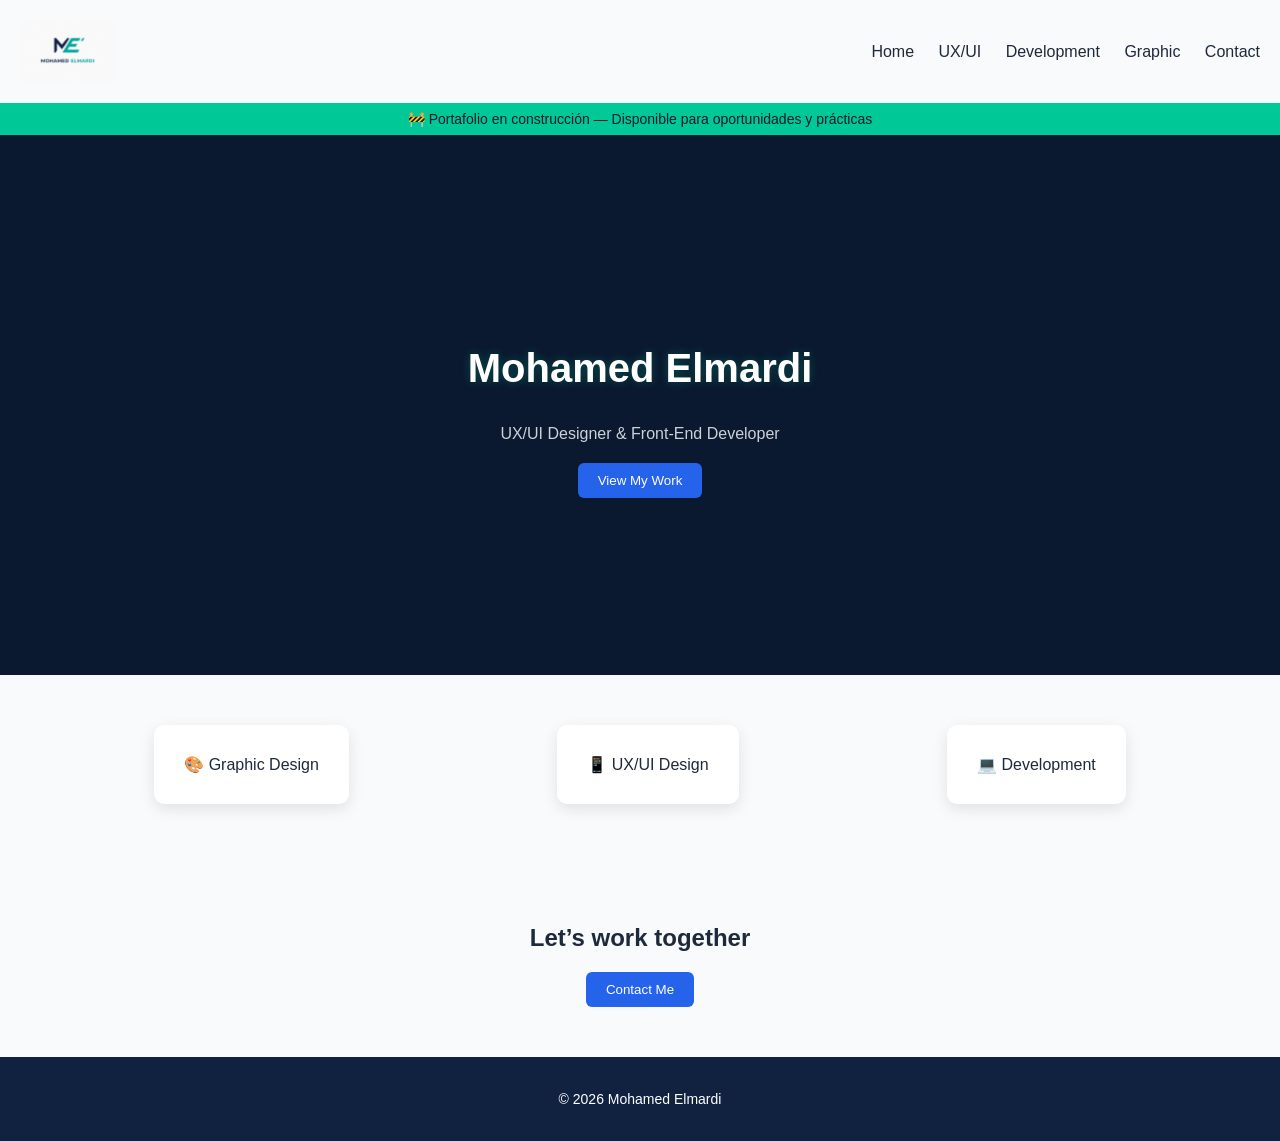
<file: index.html>
<!DOCTYPE html>
<html lang="en">
<head>
  <meta charset="UTF-8">
  <title>Mohamed Elmardi</title>
  <link rel="stylesheet" href="style.css">
</head>

<body>

<header class="navbar">
  <img src="image/Logo moderno con iniciales _ME_.png" alt="logo" width="95">
<nav>
  <a href="index.html">Home</a>
  <a href="ux-ui.html">UX/UI</a>
  <a href="dev.html">Development</a>
  <a href="graphic.html">Graphic</a>
  <a href="contact.html">Contact</a>
</nav>
</header>
<div class="work-in-progress">
  🚧 Portafolio en construcción — Disponible para oportunidades y prácticas
</div>
  
<section class="hero">
  <div class="hero-text">
    <h1>Mohamed Elmardi</h1>
    <p>UX/UI Designer & Front-End Developer</p>
    <a href="ux-ui.html">
    <button>View My Work</button>
    </a>
  </div>
</section>

<section class="services">

  <a href="graphic.html" class="card">
    🎨 Graphic Design
  </a>

  <a href="ux-ui.html" class="card">
    📱 UX/UI Design
  </a>

  <a href="dev.html" class="card">
    💻 Development
  </a>

</section>

<section class="contact">
  <h2>Let’s work together</h2>
  <a href="#">
    <button>Contact Me</button>
  </a>
</section>

<script>
const elements = document.querySelectorAll(".card");

const observer = new IntersectionObserver(entries => {
  entries.forEach(entry => {
    if(entry.isIntersecting){
      entry.target.classList.add("show");
    }
  });
});

elements.forEach(el => observer.observe(el));
</script>

<footer class="footer">
  <p>© 2026 Mohamed Elmardi</p>
</footer>
</body>
</html>
</file>
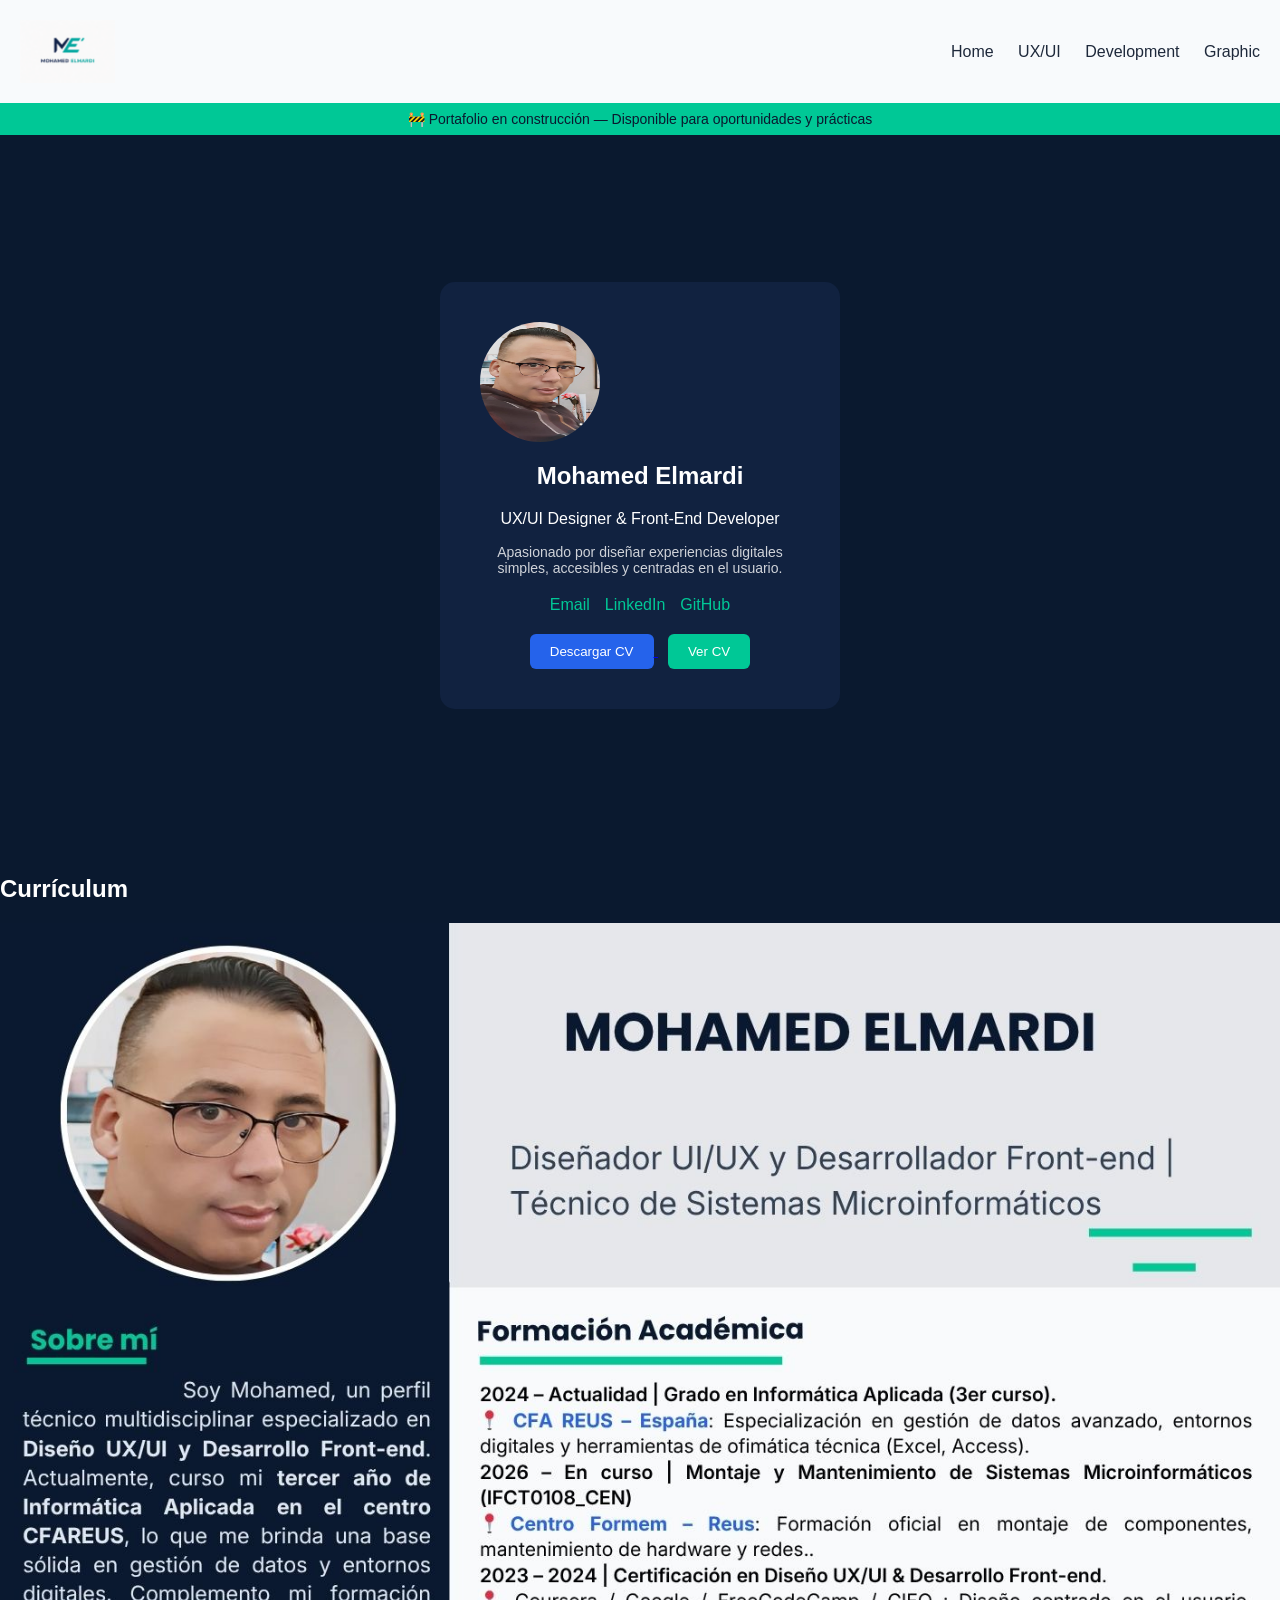
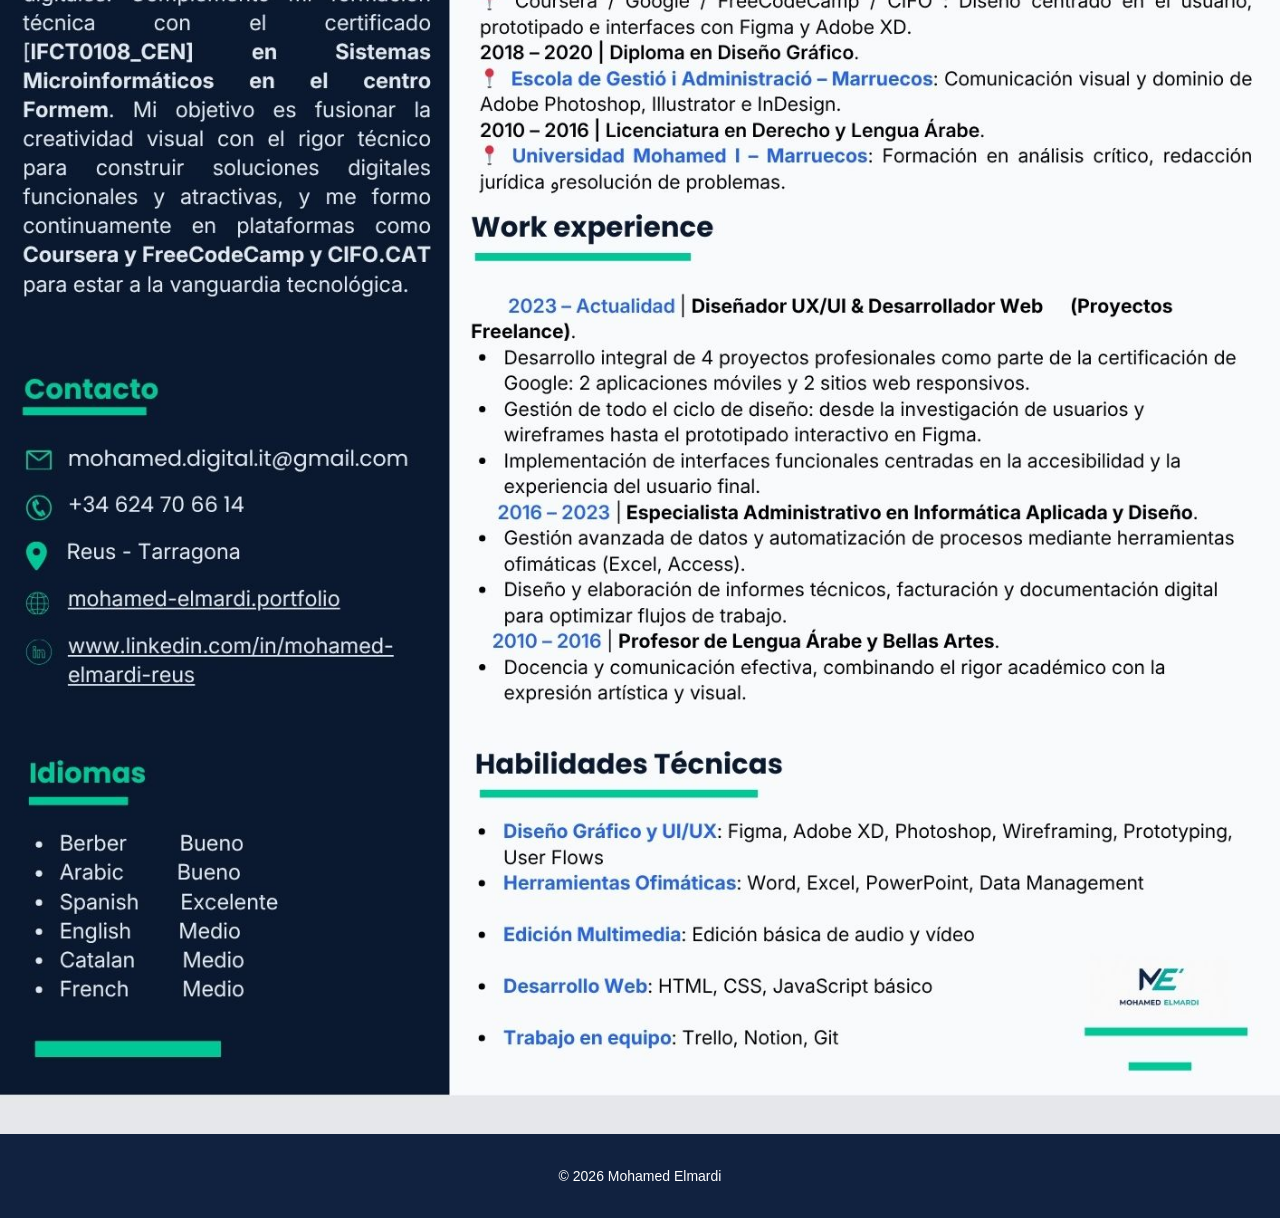
<file: contact.html>
<!DOCTYPE html>
<html lang="es">
<head>
  <meta charset="UTF-8">
  <title>Contacto</title>
  <link rel="stylesheet" href="style.css">
</head>
<body>

<header class="navbar">
  <img src="image/Logo moderno con iniciales _ME_.png" alt="logo" width="95">
  <nav>
    <a href="index.html">Home</a>
    <a href="ux-ui.html">UX/UI</a>
    <a href="dev.html">Development</a>
    <a href="graphic.html">Graphic</a>
  </nav>
</header>
<div class="work-in-progress">
  🚧 Portafolio en construcción — Disponible para oportunidades y prácticas
</div>
  
<section class="contact-page">

  <div class="contact-card">

    <img src="image/mohamed elmardi.jpg" alt="Foto de Mohamed Elmardi">

    <h2>Mohamed Elmardi</h2>
    <p>UX/UI Designer & Front-End Developer</p>

    <p class="contact-desc">
      Apasionado por diseñar experiencias digitales simples,
      accesibles y centradas en el usuario.
    </p>

    <div class="contact-links">
      <a href="mailto:mohamed.digital.it@email.com">Email</a>
      <a href="https://www.linkedin.com/in/mohamed-elmardi-reus" target="_blank">LinkedIn</a>
      <a href="https://github.com/designmeddevlop" target="_blank">GitHub</a>
    </div>

    <a href="assets/cv.pdf" download>
  <button>Descargar CV</button>
</a>

<a href="assets/cv.pdf" target="_blank">
  <button style="background:#00C896; margin-left:10px;">Ver CV</button>
</a>

  </div>

</section>

<section class="cv-preview">
  <h2>Currículum</h2>
  <img src="image/cv-elmardi.jpg" alt="CV Preview">
</section>

<footer class="footer">
  <p>© 2026 Mohamed Elmardi</p>
</footer>

</body>
</html>
</file>
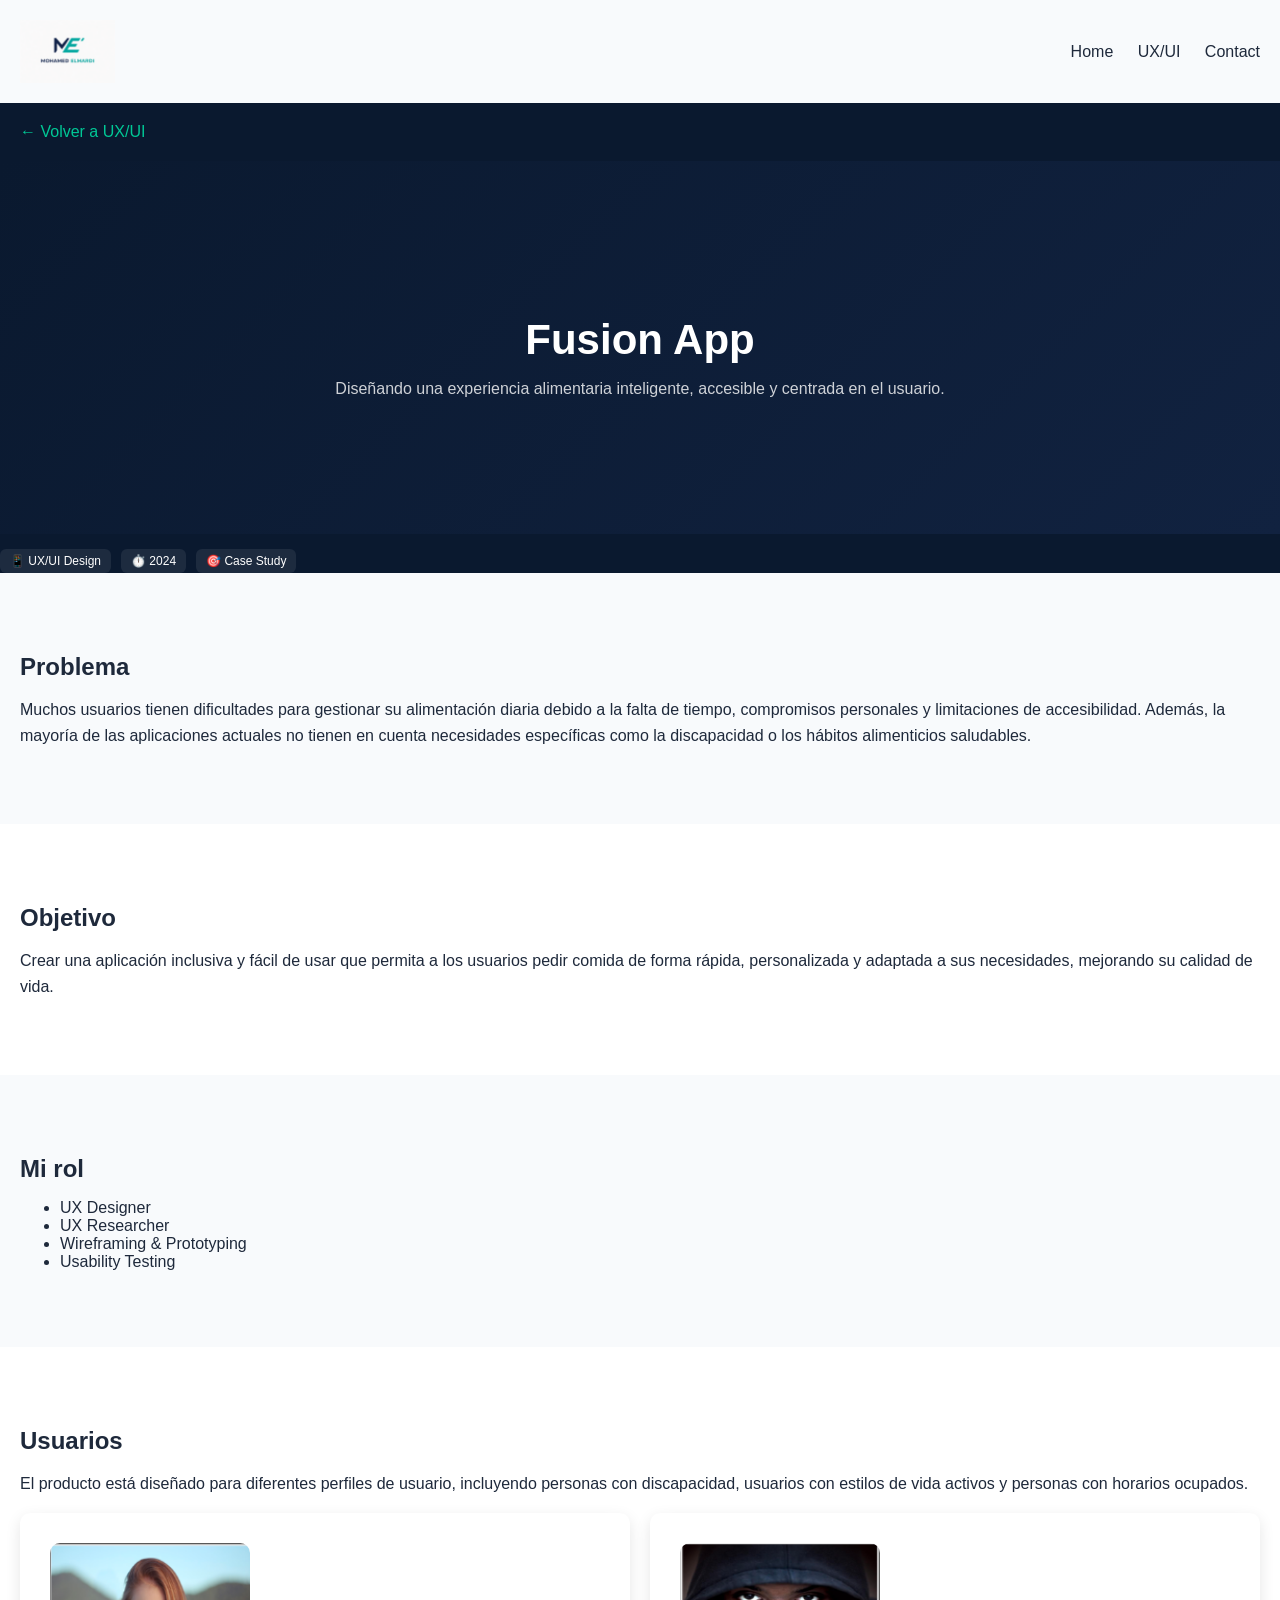
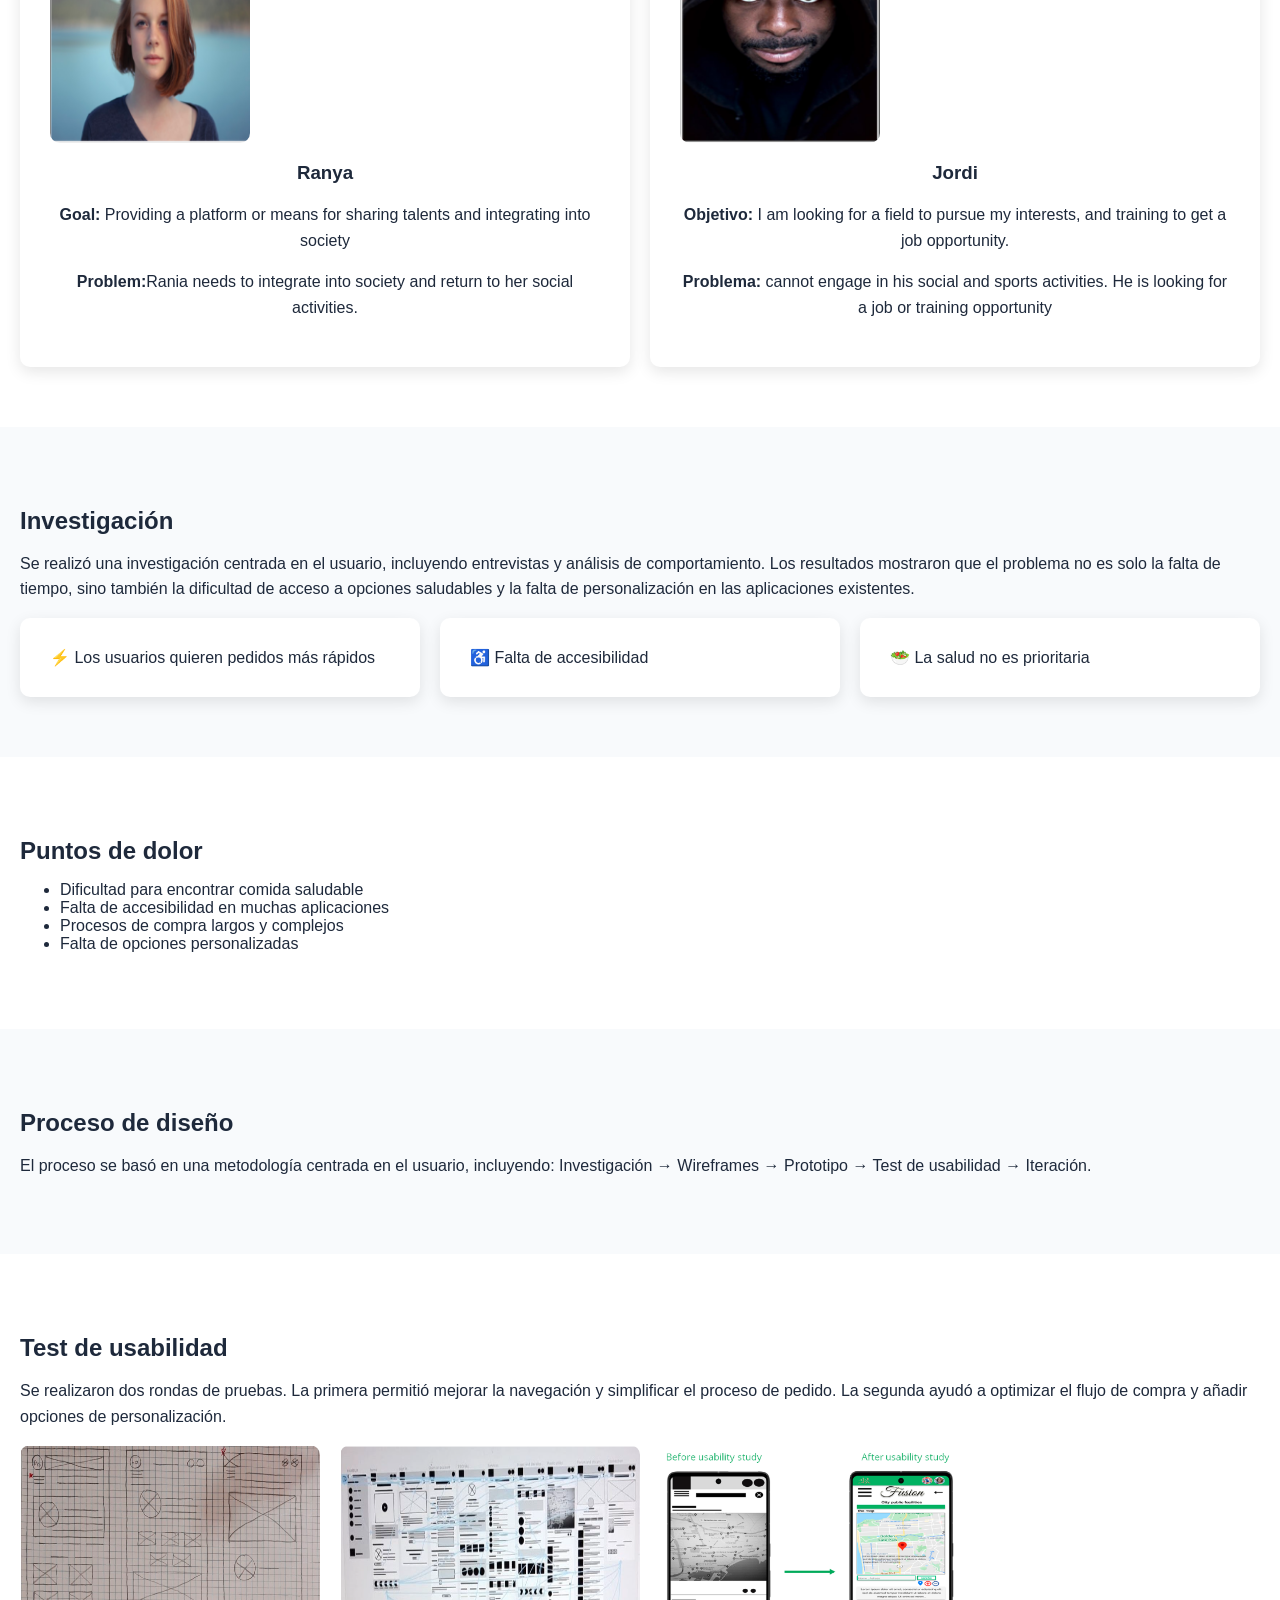
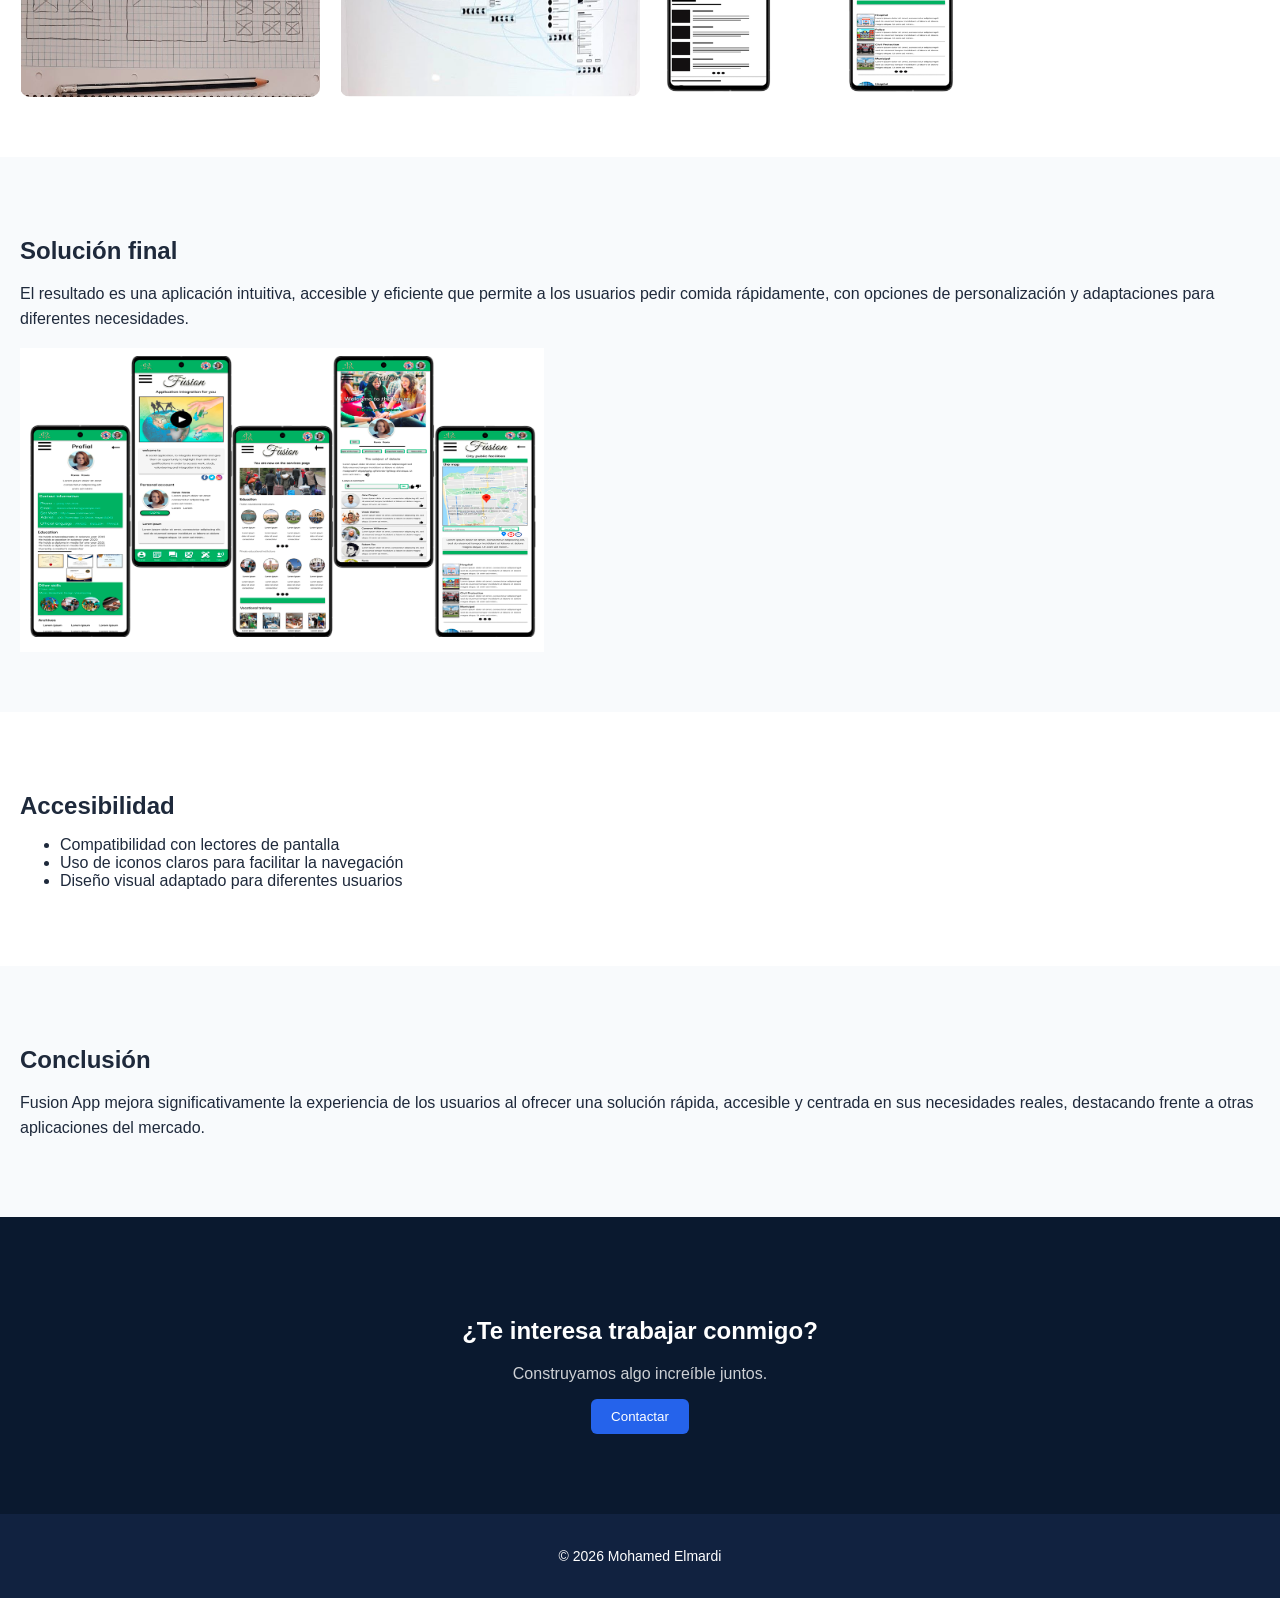
<file: project1.html>
<!DOCTYPE html>
<html lang="es">
<head>
  <meta charset="UTF-8">
  <title>Fusion</title>
  <link rel="stylesheet" href="style.css">
</head>
<body>

<header class="navbar">
  <img src="image/Logo moderno con iniciales _ME_.png" alt="logo" width="95">
  <nav>
    <a href="index.html">Home</a>
    <a href="ux-ui.html">UX/UI</a>
    <a href="contact.html">Contact</a>
  </nav>
</header>
  <a href="ux-ui.html" class="back-btn">← Volver a UX/UI</a>

<section class="project-hero">
<h1>Fusion App</h1>
<p>Diseñando una experiencia alimentaria inteligente, accesible y centrada en el usuario.</p>
</section>

<div class="project-meta">
  <span>📱 UX/UI Design</span>
  <span>⏱️ 2024</span>
  <span>🎯 Case Study</span>
</div>

<section class="section">
   <h2>Problema</h2>
<p>
Muchos usuarios tienen dificultades para gestionar su alimentación diaria debido a la falta de tiempo,
compromisos personales y limitaciones de accesibilidad. Además, la mayoría de las aplicaciones actuales
no tienen en cuenta necesidades específicas como la discapacidad o los hábitos alimenticios saludables.
</p>
</section>

<section class="section">
  <h2>Objetivo</h2>
<p>
Crear una aplicación inclusiva y fácil de usar que permita a los usuarios pedir comida de forma rápida,
personalizada y adaptada a sus necesidades, mejorando su calidad de vida.
</p>
</section>

<section class="section">
  <h2>Mi rol</h2>
  <ul>
  <li>UX Designer</li>
  <li>UX Researcher</li>
  <li>Wireframing & Prototyping</li>
  <li>Usability Testing</li>
</ul>
</section>

<section class="section">
  <h2>Usuarios</h2>
<p>
El producto está diseñado para diferentes perfiles de usuario, incluyendo personas con discapacidad,
usuarios con estilos de vida activos y personas con horarios ocupados.
</p>
  <div class="grid">

    <div class="card persona">
      <img src="image/Rania1.png" alt="Ranya">
      <h3>Ranya</h3>
      <p><strong>Goal:</strong> Providing a platform or means for sharing talents and integrating into society</p>
      <p><strong>Problem:</strong>Rania needs to integrate into society and return to her social activities.</p>
    </div>

    <div class="card persona">
      <img src="image/Jordi1.png" alt="Jordi">
      <h3>Jordi</h3>
      <p><strong>Objetivo:</strong> I am looking for a field to pursue my interests, and training to get a job opportunity.</p>
      <p><strong>Problema:</strong> cannot engage in his social and sports activities. He is looking for a job or training opportunity</p>
    </div>

  </div>
</section>

<section class="section">
  <h2>Investigación</h2>
<p>
Se realizó una investigación centrada en el usuario, incluyendo entrevistas y análisis de comportamiento.
Los resultados mostraron que el problema no es solo la falta de tiempo, sino también la dificultad de acceso
a opciones saludables y la falta de personalización en las aplicaciones existentes.
</p>

  <div class="grid">
    <div class="card">⚡ Los usuarios quieren pedidos más rápidos</div>
    <div class="card">♿ Falta de accesibilidad</div>
    <div class="card">🥗 La salud no es prioritaria</div>
  </div>

</section>

<section class="section">
  <h2>Puntos de dolor</h2>
<ul>
  <li>Dificultad para encontrar comida saludable</li>
  <li>Falta de accesibilidad en muchas aplicaciones</li>
  <li>Procesos de compra largos y complejos</li>
  <li>Falta de opciones personalizadas</li>
</ul>
</section>

<section class="section">
  <h2>Proceso de diseño</h2>
<p>
El proceso se basó en una metodología centrada en el usuario, incluyendo:
Investigación → Wireframes → Prototipo → Test de usabilidad → Iteración.
</p>
</section>

<section class="section">
  <h2>Test de usabilidad</h2>
<p>
Se realizaron dos rondas de pruebas. La primera permitió mejorar la navegación y simplificar el proceso de pedido.
La segunda ayudó a optimizar el flujo de compra y añadir opciones de personalización.
</p>

  <div class="image-grid">
    <img src="image/wer1.png" alt="Wireframe design">
    <img src="image/wer3.png" alt="Wireframe design">
    <img src="image/wer2.png" alt="Wireframe design">
  </div>
</section>

  <section class="section">
  <h2>Solución final</h2>
<p>
El resultado es una aplicación intuitiva, accesible y eficiente que permite a los usuarios pedir comida rápidamente,
con opciones de personalización y adaptaciones para diferentes necesidades.
</p>
  <img src="image/finpro2.png" alt="Final Design">
</section>

<section class="section">
  <h2>Accesibilidad</h2>
<ul>
  <li>Compatibilidad con lectores de pantalla</li>
  <li>Uso de iconos claros para facilitar la navegación</li>
  <li>Diseño visual adaptado para diferentes usuarios</li>
</ul>
</section>

<section class="section">
  <h2>Conclusión</h2>
<p>
Fusion App mejora significativamente la experiencia de los usuarios al ofrecer una solución rápida,
accesible y centrada en sus necesidades reales, destacando frente a otras aplicaciones del mercado.
</p>
</section>

<section class="cta">
  <h2>¿Te interesa trabajar conmigo?</h2>
<p>Construyamos algo increíble juntos.</p>
  <a href="index.html">
    <button>Contactar</button>
  </a>
</section>





<script>
const elements = document.querySelectorAll(".card");

const observer = new IntersectionObserver(entries => {
  entries.forEach(entry => {
    if(entry.isIntersecting){
      entry.target.classList.add("show");
    }
  });
});

elements.forEach(el => observer.observe(el));
</script>

<footer class="footer">
  <p>© 2026 Mohamed Elmardi</p>
</footer>
</body>
</html>
</file>
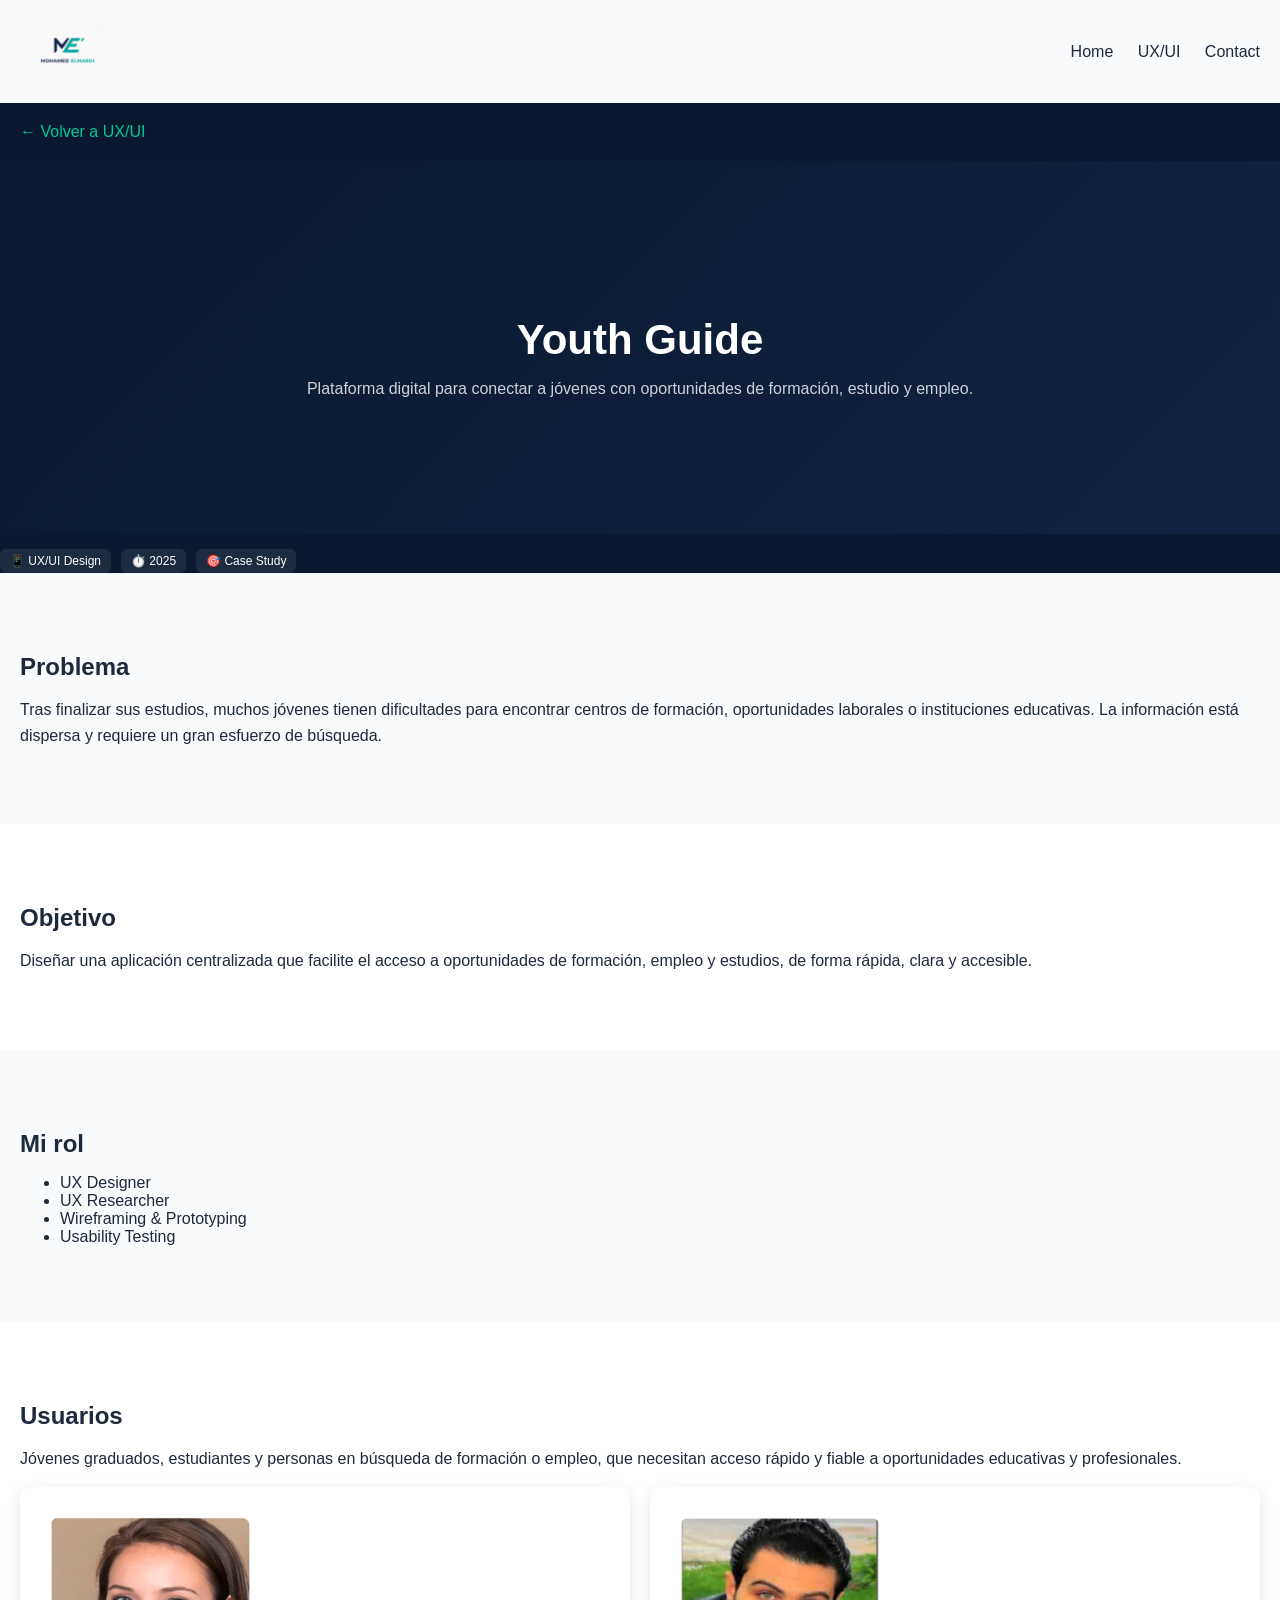
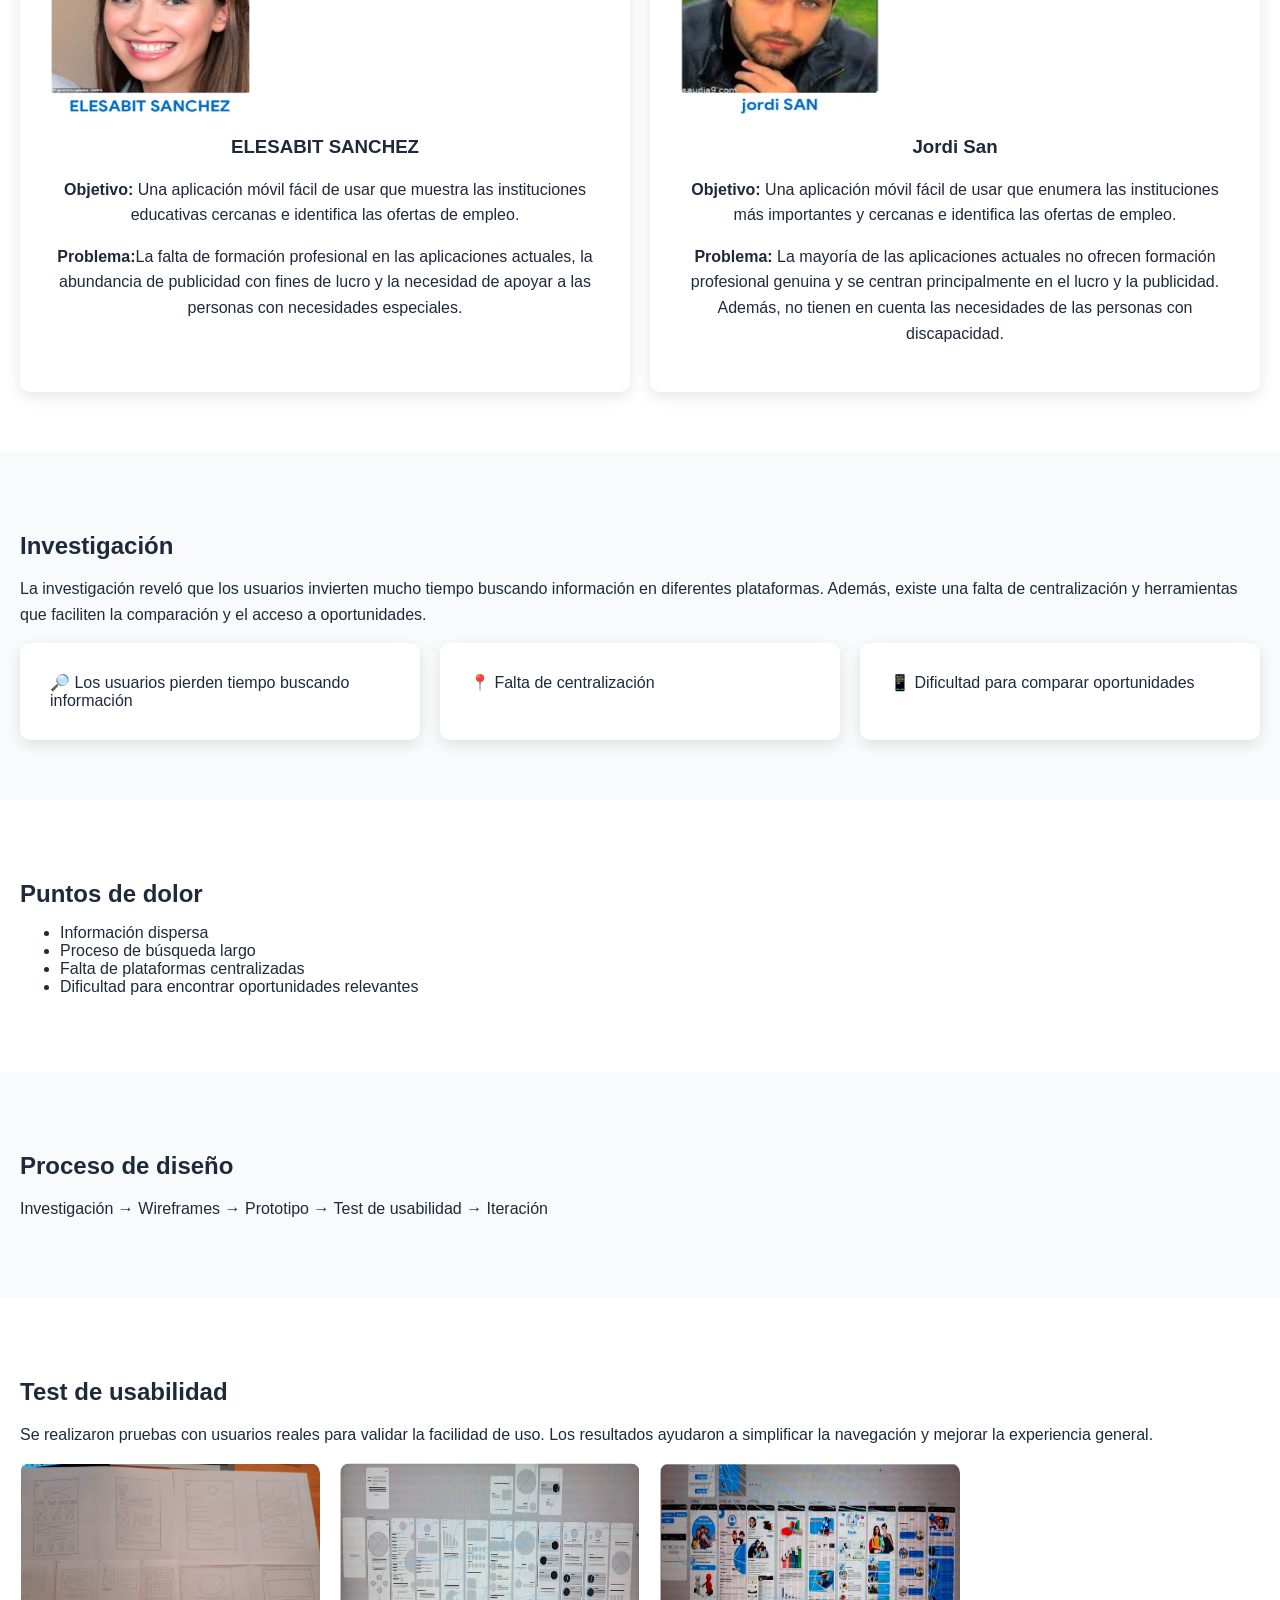
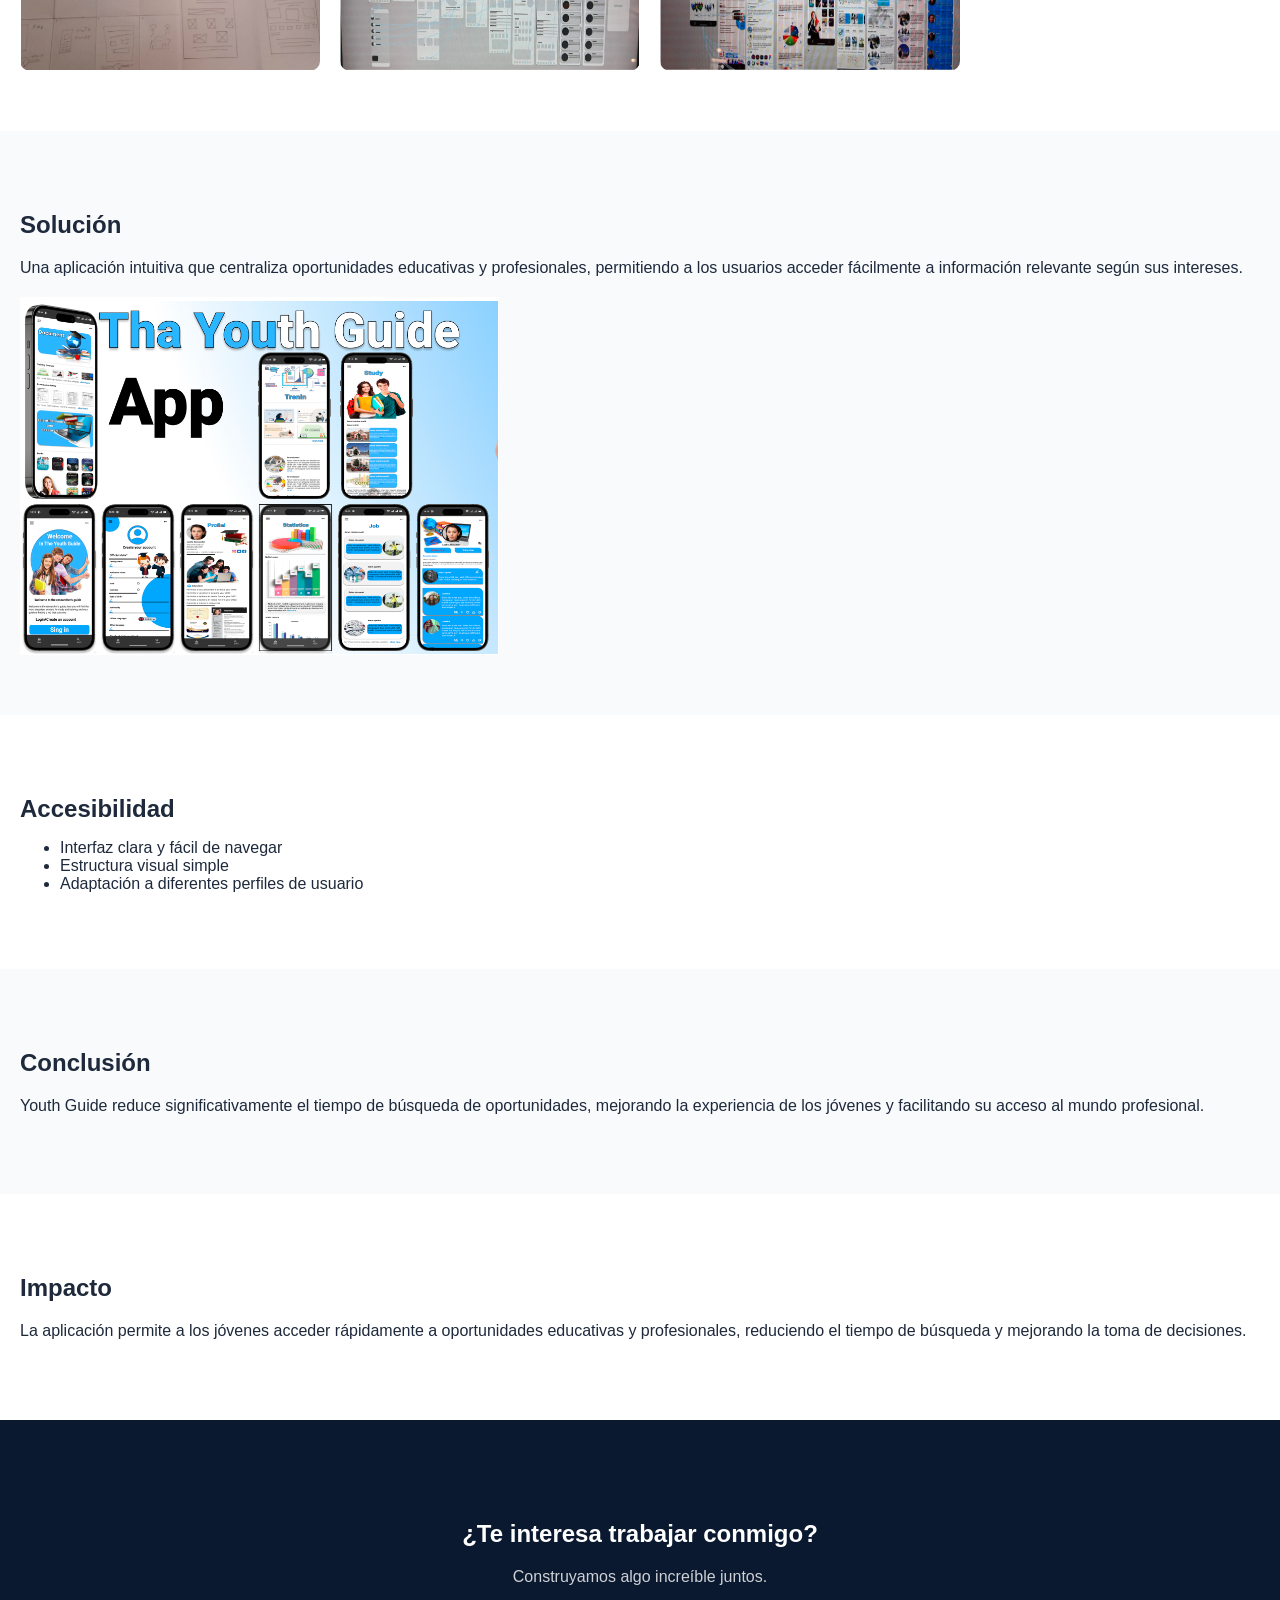
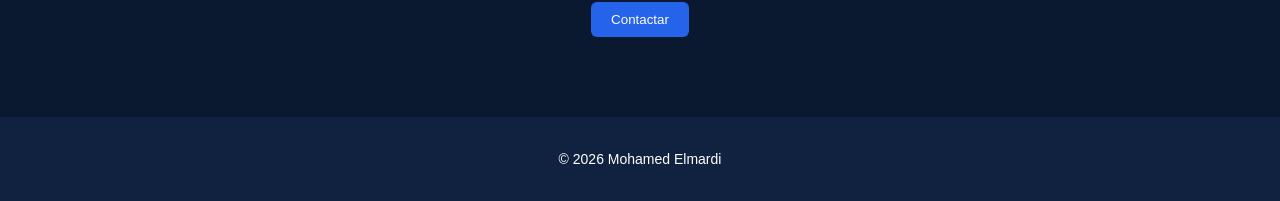
<file: project2.html>
<!DOCTYPE html>
<html lang="es">
<head>
  <meta charset="UTF-8">
  <title>Youth Guide</title>
  <link rel="stylesheet" href="style.css">
</head>
<body>

<header class="navbar">
  <img src="image/Logo moderno con iniciales _ME_.png" alt="logo" width="95">
  <nav>
    <a href="index.html">Home</a>
    <a href="ux-ui.html">UX/UI</a>
    <a href="contact.html">Contact</a>
  </nav>
</header>
  <a href="ux-ui.html" class="back-btn">← Volver a UX/UI</a>

<section class="project-hero">
 <h1>Youth Guide</h1>
<p>Plataforma digital para conectar a jóvenes con oportunidades de formación, estudio y empleo.</p>
</section>

<div class="project-meta">
  <span>📱 UX/UI Design</span>
  <span>⏱️ 2025</span>
  <span>🎯 Case Study</span>
</div>

<section class="section">
   <h2>Problema</h2>
<p>
Tras finalizar sus estudios, muchos jóvenes tienen dificultades para encontrar centros de formación,
oportunidades laborales o instituciones educativas. La información está dispersa y requiere un gran esfuerzo de búsqueda.
</p>
</section>

<section class="section">
 <h2>Objetivo</h2>
<p>
Diseñar una aplicación centralizada que facilite el acceso a oportunidades de formación, empleo y estudios,
de forma rápida, clara y accesible.
</p>
</section>

<section class="section">
  <h2>Mi rol</h2>
  <ul>
  <li>UX Designer</li>
  <li>UX Researcher</li>
  <li>Wireframing & Prototyping</li>
  <li>Usability Testing</li>
</ul>
</section>

<section class="section">
<h2>Usuarios</h2>
<p>
Jóvenes graduados, estudiantes y personas en búsqueda de formación o empleo,
que necesitan acceso rápido y fiable a oportunidades educativas y profesionales.
</p>
  <div class="grid">

    <div class="card persona">
      <img src="image/elesabith1.png" alt="Ranya">
      <h3>ELESABIT SANCHEZ</h3>
      <p><strong>Objetivo:</strong> Una aplicación móvil fácil de usar que muestra las instituciones educativas cercanas e identifica las ofertas de empleo.</p>
      <p><strong>Problema:</strong>La falta de formación profesional en las aplicaciones actuales, la abundancia de publicidad con fines de lucro y la necesidad de apoyar a las personas con necesidades especiales.</p>
    </div>

    <div class="card persona">
      <img src="image/jordi-san1.png" alt="Jordi">
      <h3>Jordi San</h3>
      <p><strong>Objetivo:</strong> Una aplicación móvil fácil de usar que enumera las instituciones más importantes y cercanas e identifica las ofertas de empleo.</p>
      <p><strong>Problema:</strong> La mayoría de las aplicaciones actuales no ofrecen formación profesional genuina y se centran principalmente en el lucro y la publicidad. Además, no tienen en cuenta las necesidades de las personas con discapacidad.</p>
    </div>

  </div>
</section>

<section class="section">
 <h2>Investigación</h2>
<p>
La investigación reveló que los usuarios invierten mucho tiempo buscando información en diferentes plataformas.
Además, existe una falta de centralización y herramientas que faciliten la comparación y el acceso a oportunidades.
</p>

  <div class="grid">
    <div class="card">🔎 Los usuarios pierden tiempo buscando información</div>
    <div class="card">📍 Falta de centralización</div>
    <div class="card">📱 Dificultad para comparar oportunidades</div>
  </div>

</section>

<section class="section">
 <h2>Puntos de dolor</h2>
<ul>
  <li>Información dispersa</li>
  <li>Proceso de búsqueda largo</li>
  <li>Falta de plataformas centralizadas</li>
  <li>Dificultad para encontrar oportunidades relevantes</li>
</ul>
</section>

<section class="section">
<h2>Proceso de diseño</h2>
<p>
Investigación → Wireframes → Prototipo → Test de usabilidad → Iteración
</p>
</section>

<section class="section">
 <h2>Test de usabilidad</h2>
<p>
Se realizaron pruebas con usuarios reales para validar la facilidad de uso.
Los resultados ayudaron a simplificar la navegación y mejorar la experiencia general.
</p>

  <div class="image-grid">
    <img src="image/wer1p2.png" alt="Wireframe design">
    <img src="image/wer2p2.png" alt="Wireframe design">
    <img src="image/wer3p2.png" alt="Wireframe design">
  </div>
</section>

  <section class="section">
  <h2>Solución</h2>
<p>
Una aplicación intuitiva que centraliza oportunidades educativas y profesionales,
permitiendo a los usuarios acceder fácilmente a información relevante según sus intereses.
</p>
  <img src="image/final-pro-p2.png" alt="Final Design">
</section>

<section class="section">
 <h2>Accesibilidad</h2>
<ul>
  <li>Interfaz clara y fácil de navegar</li>
  <li>Estructura visual simple</li>
  <li>Adaptación a diferentes perfiles de usuario</li>
</ul>
</section>

<section class="section">
<h2>Conclusión</h2>
<p>
Youth Guide reduce significativamente el tiempo de búsqueda de oportunidades,
mejorando la experiencia de los jóvenes y facilitando su acceso al mundo profesional.
</p>
</section>

<section class="section">
  <h2>Impacto</h2>
  <p>
  La aplicación permite a los jóvenes acceder rápidamente a oportunidades educativas y profesionales,
  reduciendo el tiempo de búsqueda y mejorando la toma de decisiones.
  </p>
</section>

<section class="cta">
  <h2>¿Te interesa trabajar conmigo?</h2>
<p>Construyamos algo increíble juntos.</p>
  <a href="index.html">
    <button>Contactar</button>
  </a>
</section>





<script>
const elements = document.querySelectorAll(".card");

const observer = new IntersectionObserver(entries => {
  entries.forEach(entry => {
    if(entry.isIntersecting){
      entry.target.classList.add("show");
    }
  });
});

elements.forEach(el => observer.observe(el));
</script>

<footer class="footer">
  <p>© 2026 Mohamed Elmardi</p>
</footer>
</body>
</html>
</file>
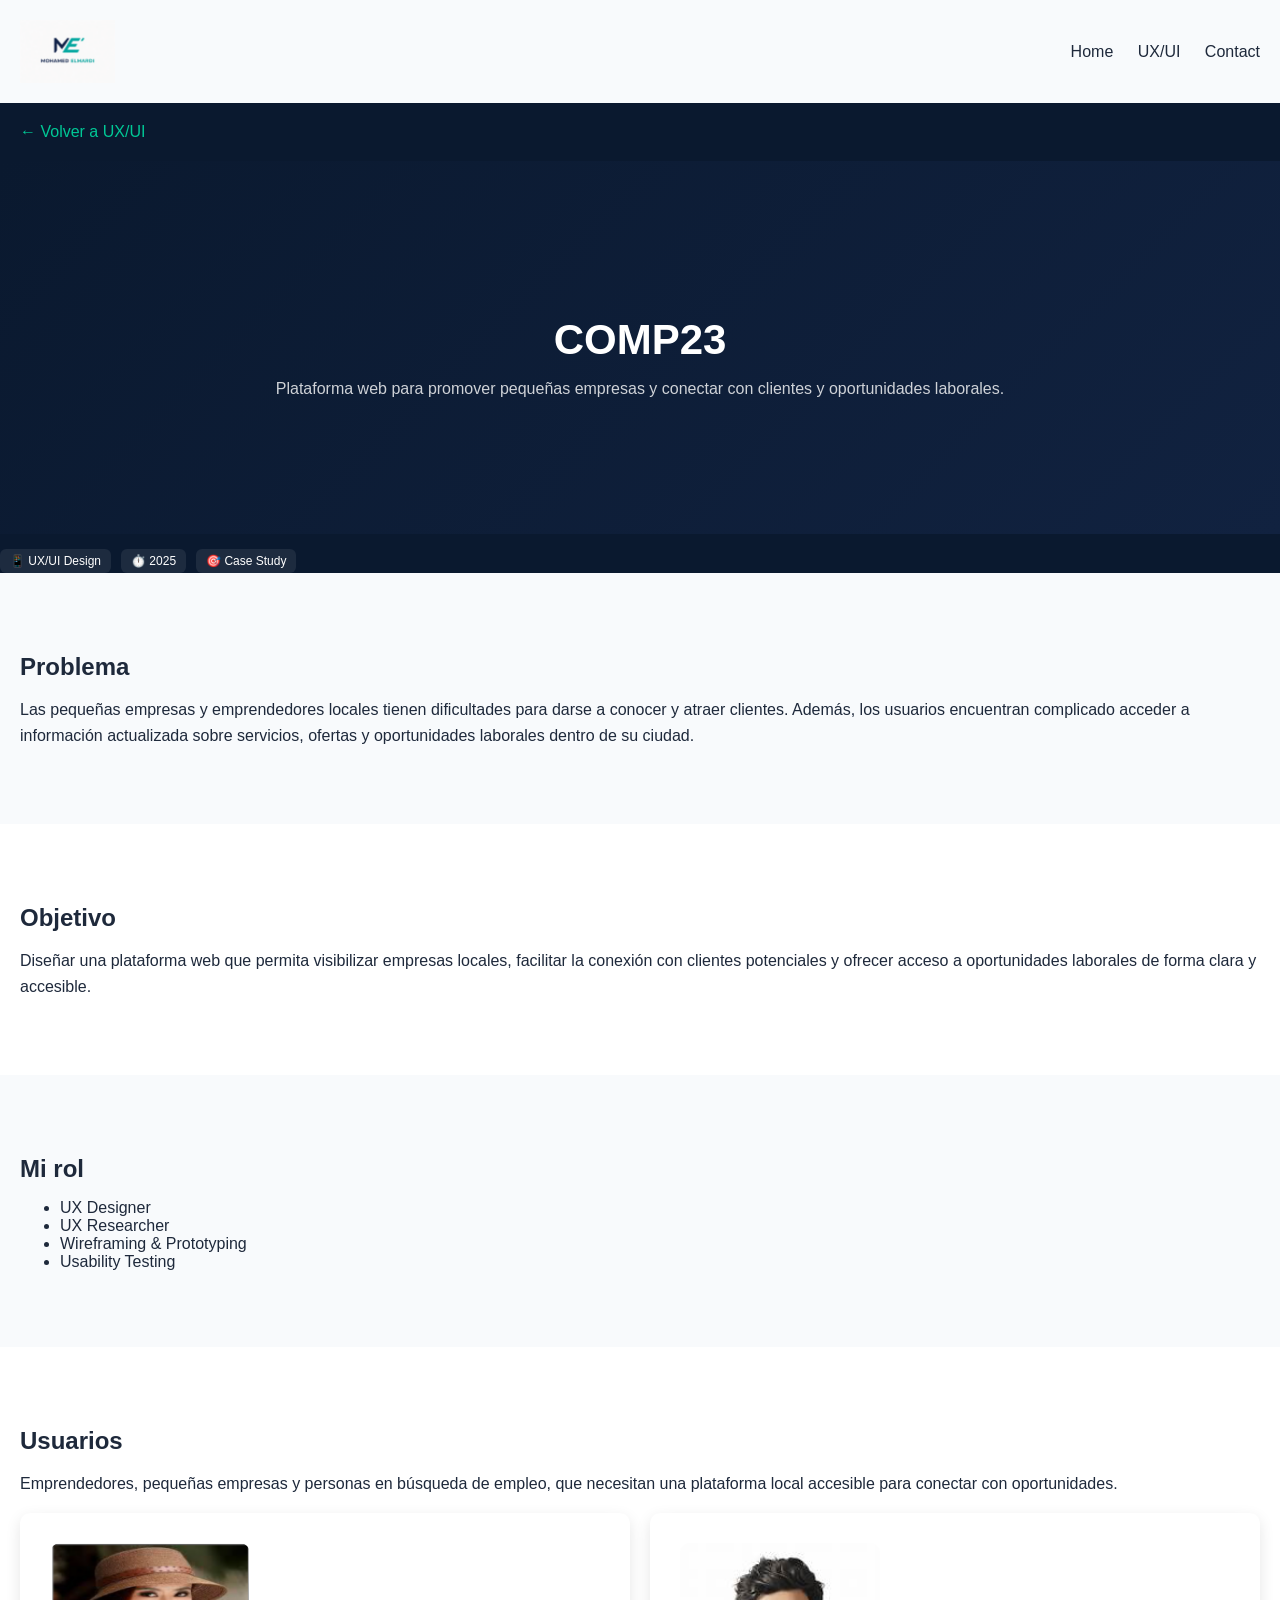
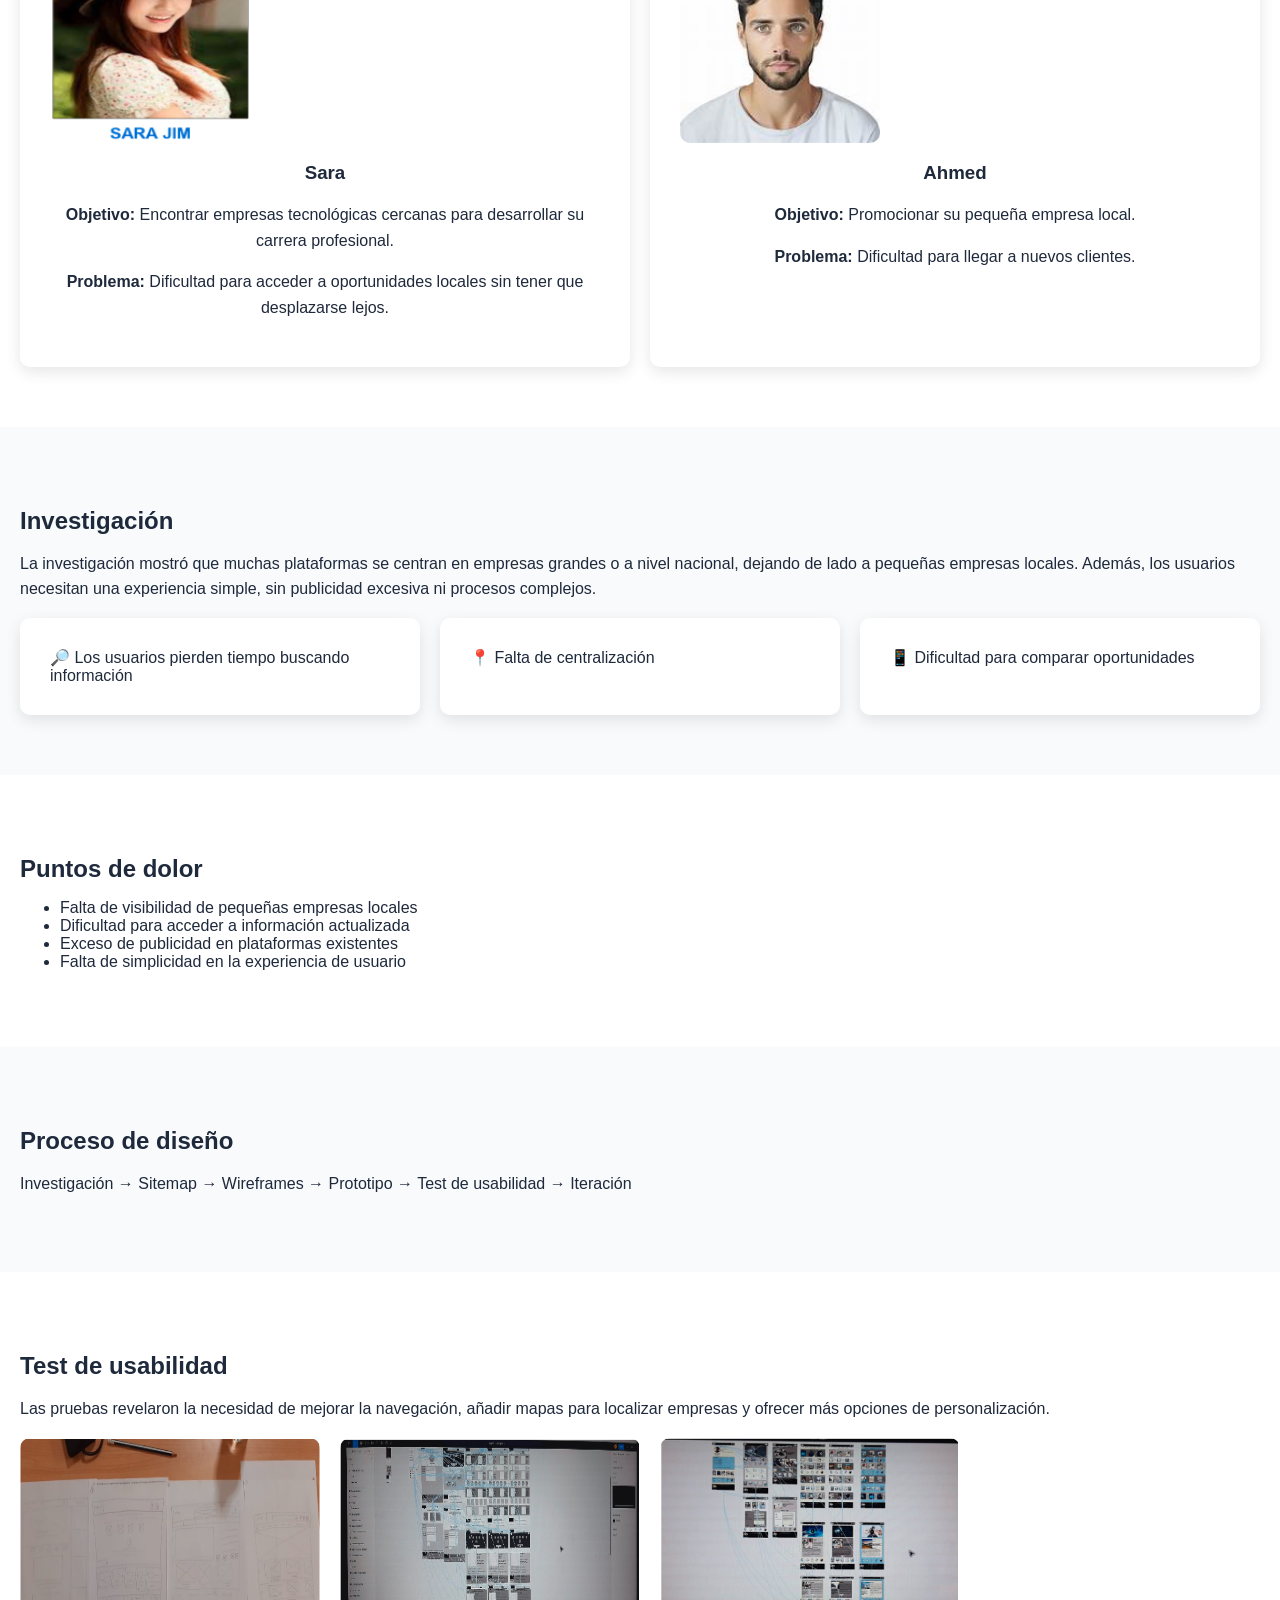
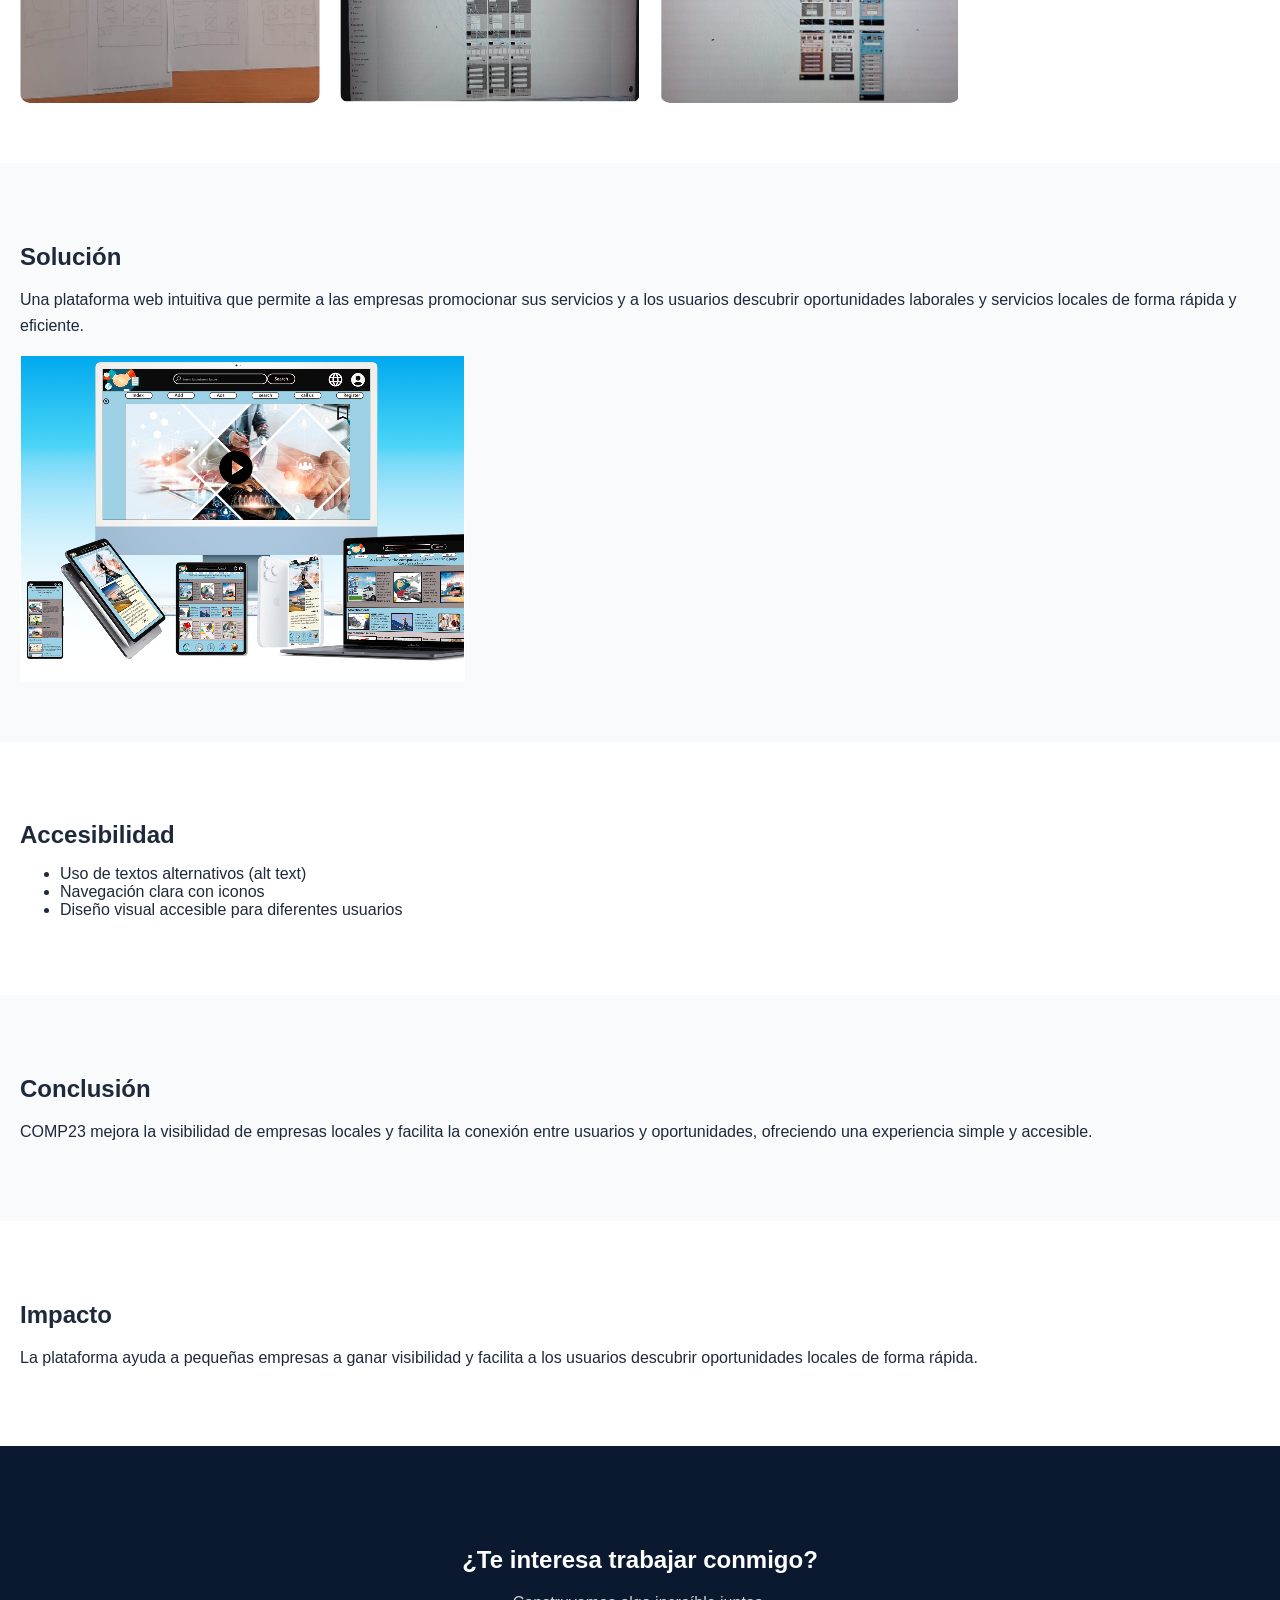
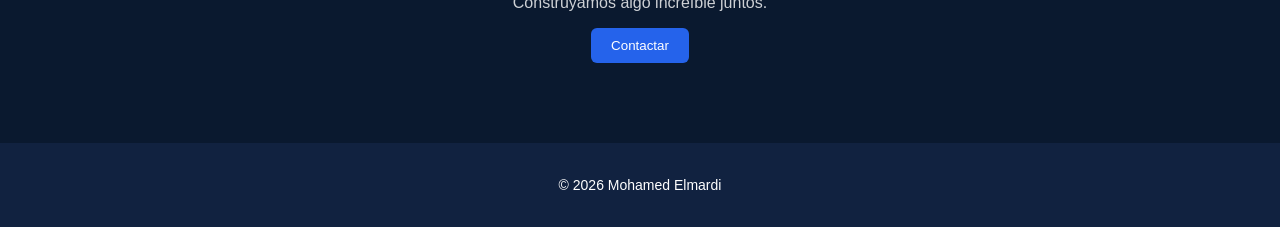
<file: project3.html>
<!DOCTYPE html>
<html lang="es">
<head>
  <meta charset="UTF-8">
  <title>COMP23</title>
  <link rel="stylesheet" href="style.css">
</head>
<body>

<header class="navbar">
  <img src="image/Logo moderno con iniciales _ME_.png" alt="logo" width="95">
  <nav>
    <a href="index.html">Home</a>
    <a href="ux-ui.html">UX/UI</a>
    <a href="contact.html">Contact</a>
  </nav>
</header>
  <a href="ux-ui.html" class="back-btn">← Volver a UX/UI</a>

<section class="project-hero">
 <h1>COMP23</h1>
<p>Plataforma web para promover pequeñas empresas y conectar con clientes y oportunidades laborales.</p>
</section>

<div class="project-meta">
  <span>📱 UX/UI Design</span>
  <span>⏱️ 2025</span>
  <span>🎯 Case Study</span>
</div>

<section class="section">
<h2>Problema</h2>
<p>
Las pequeñas empresas y emprendedores locales tienen dificultades para darse a conocer
y atraer clientes. Además, los usuarios encuentran complicado acceder a información
actualizada sobre servicios, ofertas y oportunidades laborales dentro de su ciudad.
</p>
</section>

<section class="section">
<h2>Objetivo</h2>
<p>
Diseñar una plataforma web que permita visibilizar empresas locales,
facilitar la conexión con clientes potenciales y ofrecer acceso a
oportunidades laborales de forma clara y accesible.
</p>
</section>

<section class="section">
  <h2>Mi rol</h2>
  <ul>
  <li>UX Designer</li>
  <li>UX Researcher</li>
  <li>Wireframing & Prototyping</li>
  <li>Usability Testing</li>
</ul>
</section>

<section class="section">
<h2>Usuarios</h2>
<p>
Emprendedores, pequeñas empresas y personas en búsqueda de empleo,
que necesitan una plataforma local accesible para conectar con oportunidades.
</p>
  <div class="grid">

    <div class="card persona">
  <img src="image/sara-jim.png" alt="Sara">
  <h3>Sara</h3>
  <p><strong>Objetivo:</strong> Encontrar empresas tecnológicas cercanas para desarrollar su carrera profesional.</p>
  <p><strong>Problema:</strong> Dificultad para acceder a oportunidades locales sin tener que desplazarse lejos.</p>
    </div>

    <div class="card persona">
      <img src="image/OIP (1).jfif" alt="Jordi">
      <h3>Ahmed</h3>
      <p><strong>Objetivo:</strong> Promocionar su pequeña empresa local.</p>
      <p><strong>Problema:</strong> Dificultad para llegar a nuevos clientes.</p>
    </div>

  </div>
</section>

<section class="section">
<h2>Investigación</h2>
<p>
La investigación mostró que muchas plataformas se centran en empresas grandes o a nivel nacional,
dejando de lado a pequeñas empresas locales. Además, los usuarios necesitan una experiencia simple,
sin publicidad excesiva ni procesos complejos.
</p>

  <div class="grid">
    <div class="card">🔎 Los usuarios pierden tiempo buscando información</div>
    <div class="card">📍 Falta de centralización</div>
    <div class="card">📱 Dificultad para comparar oportunidades</div>
  </div>

</section>

<section class="section">
<h2>Puntos de dolor</h2>
<ul>
  <li>Falta de visibilidad de pequeñas empresas locales</li>
  <li>Dificultad para acceder a información actualizada</li>
  <li>Exceso de publicidad en plataformas existentes</li>
  <li>Falta de simplicidad en la experiencia de usuario</li>
</ul>
</section>

<section class="section">
<h2>Proceso de diseño</h2>
<p>
Investigación → Sitemap → Wireframes → Prototipo → Test de usabilidad → Iteración
</p>
</section>

<section class="section">
<h2>Test de usabilidad</h2>
<p>
Las pruebas revelaron la necesidad de mejorar la navegación,
añadir mapas para localizar empresas y ofrecer más opciones de personalización.
</p>

  <div class="image-grid">
    <img src="image/farm1.png" alt="Diseño final COMP23">
    <img src="image/farm2.png" alt="Diseño final COMP23">
    <img src="image/farm3.png" alt="Diseño final COMP23">
  </div>
</section>

  <section class="section">
<h2>Solución</h2>
<p>
Una plataforma web intuitiva que permite a las empresas promocionar sus servicios
y a los usuarios descubrir oportunidades laborales y servicios locales de forma rápida y eficiente.
</p>
  <img src="image/fin.png" alt="Diseño final COMP23">
</section>

<section class="section">
<h2>Accesibilidad</h2>
<ul>
  <li>Uso de textos alternativos (alt text)</li>
  <li>Navegación clara con iconos</li>
  <li>Diseño visual accesible para diferentes usuarios</li>
</ul>
</section>

<section class="section">
<h2>Conclusión</h2>
<p>
COMP23 mejora la visibilidad de empresas locales y facilita la conexión
entre usuarios y oportunidades, ofreciendo una experiencia simple y accesible.
</p>
</section>

<section class="section">
  <h2>Impacto</h2>
  <p>
La plataforma ayuda a pequeñas empresas a ganar visibilidad
y facilita a los usuarios descubrir oportunidades locales de forma rápida.
</p>
</section>

<section class="cta">
  <h2>¿Te interesa trabajar conmigo?</h2>
<p>Construyamos algo increíble juntos.</p>
  <a href="index.html">
    <button>Contactar</button>
  </a>
</section>





<script>
const elements = document.querySelectorAll(".card");

const observer = new IntersectionObserver(entries => {
  entries.forEach(entry => {
    if(entry.isIntersecting){
      entry.target.classList.add("show");
    }
  });
});

elements.forEach(el => observer.observe(el));
</script>

<footer class="footer">
  <p>© 2026 Mohamed Elmardi</p>
</footer>
</body>
</html>
</file>
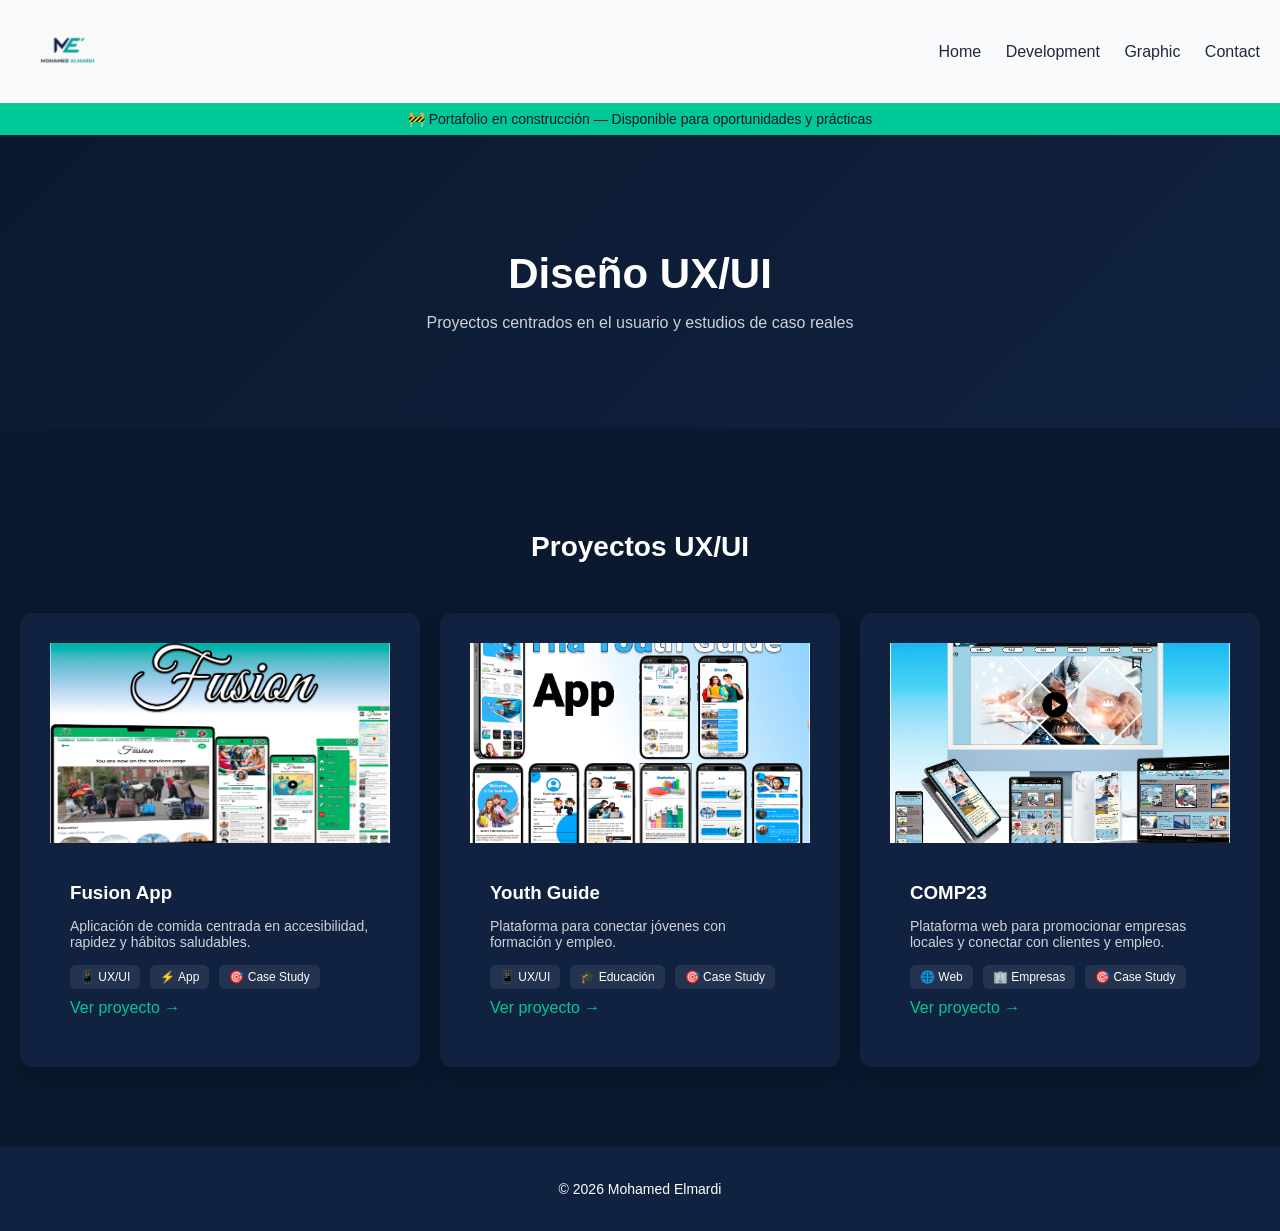
<file: ux-ui.html>
<!DOCTYPE html>
<html lang="es">
<head>
  <meta charset="UTF-8">
  <title>UX/UI Projects</title>
  <link rel="stylesheet" href="style.css">
</head>
<body>

<header class="navbar">
  <img src="image/Logo moderno con iniciales _ME_.png" alt="logo" width="95">
  <nav>
    <a href="index.html">Home</a>
    <a href="dev.html">Development</a>
    <a href="graphic.html">Graphic</a>
    <a href="contact.html">Contact</a>
  </nav>
</header>
<div class="work-in-progress">
  🚧 Portafolio en construcción — Disponible para oportunidades y prácticas
</div>
  
<!-- HERO -->
<section class="page-hero">
  <h1>Diseño UX/UI</h1>
  <p>Proyectos centrados en el usuario y estudios de caso reales</p>
</section>

<!-- PROJECTS -->
<section class="projects">

  <h2 class="section-title">Proyectos UX/UI</h2>

    <div class="grid">

  <!-- PROJECT 1 -->
  <a href="project1.html" class="project card">
    <img src="image/final-pro.png" alt="Fusion App">

    <div class="project-content">
      <h3>Fusion App</h3>
      <p>
        Aplicación de comida centrada en accesibilidad, rapidez y hábitos saludables.
      </p>

      <div class="project-meta">
        <span>📱 UX/UI</span>
        <span>⚡ App</span>
        <span>🎯 Case Study</span>
      </div>

      <span class="project-link">Ver proyecto →</span>
    </div>
  </a>

  <!-- PROJECT 2 -->
  <a href="project2.html" class="project card">
    <img src="image/final-pro-p2.png" alt="Youth Guide">

    <div class="project-content">
      <h3>Youth Guide</h3>
      <p>
        Plataforma para conectar jóvenes con formación y empleo.
      </p>

      <div class="project-meta">
        <span>📱 UX/UI</span>
        <span>🎓 Educación</span>
        <span>🎯 Case Study</span>
      </div>

      <span class="project-link">Ver proyecto →</span>
    </div>
  </a>

  <!-- PROJECT 3 -->
  <a href="project3.html" class="project card">
    <img src="image/fin.png" alt="COMP23">

    <div class="project-content">
      <h3>COMP23</h3>
      <p>
        Plataforma web para promocionar empresas locales y conectar con clientes y empleo.
      </p>

      <div class="project-meta">
        <span>🌐 Web</span>
        <span>🏢 Empresas</span>
        <span>🎯 Case Study</span>
      </div>

      <span class="project-link">Ver proyecto →</span>
    </div>
  </a>

</div>
</section>

<footer class="footer">
  <p>© 2026 Mohamed Elmardi</p>
</footer>

<script>
const elements = document.querySelectorAll(".card");

const observer = new IntersectionObserver(entries => {
  entries.forEach(entry => {
    if(entry.isIntersecting){
      entry.target.classList.add("show");
    }
  });
});

elements.forEach(el => observer.observe(el));
</script>

</body>
</html>
</file>
<file: style.css>
/* =========================
   🌍 GLOBAL
========================= */

* {
  box-sizing: border-box;
}

html {
  scroll-behavior: smooth;
}

body {
  margin: 0;
  font-family: 'Inter', sans-serif;
  background: #0A192F;
  color: white;
}

img {
  max-width: 100%;
  display: block;
}

/* =========================
   🔝 NAVBAR
========================= */

.navbar {
  display: flex;
  justify-content: space-between;
  align-items: center;
  padding: 20px;
  background: #F8FAFC;
  position: sticky;
  top: 0;
  z-index: 1000;
}

.navbar a {
  margin-left: 20px;
  text-decoration: none;
  color: #1E293B;
  font-weight: 500;
}

.navbar a:hover {
  color: #00C896;
}

/* =========================
   🚀 HERO
========================= */

.hero {
  padding: 100px 20px;
  text-align: center;
  height: 60vh;
  display: flex;
  justify-content: center;
  align-items: center;
  flex-direction: column;
}

.hero h1 {
  font-size: 40px;
  text-shadow: 0 0 10px rgba(0,200,150,0.3);
}

.hero p {
  opacity: 0.8;
  margin-bottom: 20px;
}

/* =========================
   💼 HERO PAGES
========================= */

.page-hero,
.project-hero {
  background: linear-gradient(135deg, #0A192F, #112240);
  text-align: center;
}

.page-hero {
  padding: 80px 20px;
}

.project-hero {
  padding: 120px 20px;
}

.page-hero h1,
.project-hero h1 {
  font-size: 42px;
  margin-bottom: 10px;
}

.page-hero p,
.project-hero p {
  opacity: 0.8;
}

/* =========================
   📦 SECTIONS
========================= */

.section {
  padding: 60px 20px;
  background: #F8FAFC;
  color: #1E293B;
}

.section:nth-child(even) {
  background: #ffffff;
}

.section h2 {
  margin-bottom: 10px;
}

.section p {
  line-height: 1.6;
}

.section-title {
  text-align: center;
  margin-bottom: 50px;
  font-size: 28px;
}

/* =========================
   🧩 LAYOUT
========================= */

.two-columns {
  display: flex;
  gap: 40px;
}

.two-columns div {
  flex: 1;
}

/* =========================
   🧱 SERVICES
========================= */

.services {
  display: flex;
  justify-content: space-around;
  padding: 50px;
  background: #F8FAFC;
  color: #1E293B;
}

.services a {
  text-decoration: none;
  color: inherit;
}

/* =========================
   🪪 CARD
========================= */

.card {
  background: white;
  padding: 30px;
  border-radius: 10px;
  box-shadow: 0 5px 15px rgba(0,0,0,0.1);
  transition: 0.5s ease;
  opacity: 0;
  transform: translateY(40px);
}

.card:hover {
  transform: translateY(-10px);
}

.show {
  opacity: 1;
  transform: translateY(0);
}

/* =========================
   📁 PROJECTS
========================= */

.projects {
  padding: 80px 20px;
}

.grid {
  display: grid;
  grid-template-columns: repeat(auto-fit, minmax(250px, 1fr));
  gap: 20px;
}

.project {
  background: #112240;
  border-radius: 12px;
  overflow: hidden;
  box-shadow: 0 10px 25px rgba(0,0,0,0.2);
  transition: 0.3s ease;
  text-decoration: none;
  color: inherit;
}

.project:hover {
  transform: translateY(-6px);
}

.project img {
  width: 100%;
  height: 200px;
  object-fit: cover;
}

.project-content {
  padding: 20px;
}

.project-content h3 {
  margin-bottom: 10px;
}

.project-content p {
  font-size: 14px;
  opacity: 0.8;
}

/* ===== project meta ===== */

.project-meta {
  margin-top: 15px;
  display: flex;
  gap: 10px;
  flex-wrap: wrap;
  font-size: 12px;
}

.project-meta span {
  background: rgba(255,255,255,0.08);
  padding: 5px 10px;
  border-radius: 6px;
}

/* =========================
   🔘 BUTTONS
========================= */

button {
  background: #2563EB;
  border: none;
  padding: 10px 20px;
  color: white;
  cursor: pointer;
  border-radius: 6px;
  font-weight: 500;
  transition: 0.3s ease;
}

button:hover {
  background: #00C896;
  transform: scale(1.05);
}

.project-link {
  display: inline-block;
  margin-top: 10px;
  color: #00C896;
  font-weight: 500;
}

/* =========================
   📸 IMAGE GRID
========================= */

.image-grid {
  display: flex;
  gap: 20px;
  flex-wrap: wrap;
}

.image-grid img {
  max-width: 300px;
  border-radius: 10px;
}

/* =========================
   👤 PERSONA
========================= */

.persona {
  text-align: center;
}

.persona img {
  width: 200px;
  height: 200px;
  border-radius: 10px;
  margin-bottom: 10px;
}

/* =========================
   📢 CTA
========================= */

.cta {
  text-align: center;
  padding: 80px 20px;
  background: #0A192F;
}

.cta p {
  opacity: 0.8;
}

/* =========================
   🔙 BACK
========================= */

.back-btn {
  display: inline-block;
  margin: 20px;
  color: #00C896;
  text-decoration: none;
}

/* =========================
   📞 CONTACT
========================= */

.contact {
  text-align: center;
  padding: 50px;
  background: #F8FAFC;
  color: #1E293B;
}

.contact-page {
  display: flex;
  justify-content: center;
  align-items: center;
  height: 80vh;
}

.contact-card {
  background: #112240;
  padding: 40px;
  border-radius: 15px;
  text-align: center;
  max-width: 400px;
}

.contact-card img {
  width: 120px;
  height: 120px;
  border-radius: 50%;
  margin-bottom: 15px;
}

.contact-links {
  display: flex;
  justify-content: center;
  gap: 15px;
  margin-bottom: 20px;
}

.contact-links a {
  text-decoration: none;
  color: #00C896;
}

.contact-links a:hover {
  text-decoration: underline;
}

/* =========================
   📦 FOOTER
========================= */

.footer {
  text-align: center;
  padding: 20px;
  background: #112240;
  font-size: 14px;
}

/* =========================
   📱 RESPONSIVE
========================= */

@media (max-width: 768px) {

  .services {
    flex-direction: column;
    gap: 20px;
    padding: 20px;
  }

  .grid {
    grid-template-columns: 1fr;
  }

  .navbar {
    flex-direction: column;
    align-items: center;
  }

  .two-columns {
    flex-direction: column;
  }

  .hero h1 {
    font-size: 28px;
  }
}

.contact-desc {
  font-size: 14px;
  opacity: 0.8;
  margin-bottom: 20px;
}

.work-in-progress {
  background: #00C896;
  color: #0A192F;
  text-align: center;
  padding: 8px;
  font-size: 14px;
  font-weight: 500;
}
</file>
